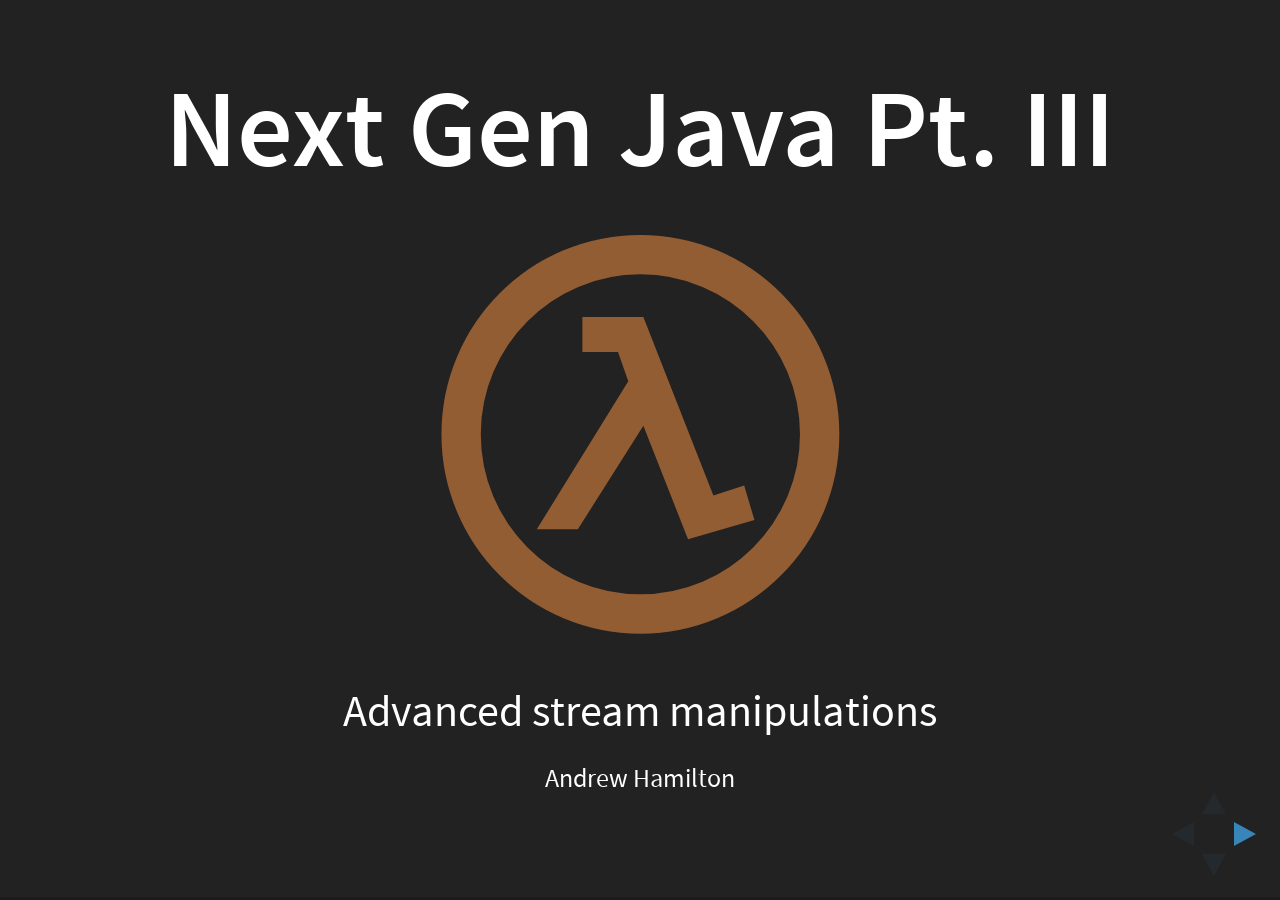
<file: advanced/index.html>
<!doctype html>
<html lang="en">

	<head>
		<meta charset="utf-8">

		<title>Next Gen Java III</title>

		<meta name="description" content="A framework for easily creating beautiful presentations using HTML">
		<meta name="author" content="Hakim El Hattab">

		<meta name="apple-mobile-web-app-capable" content="yes" />
		<meta name="apple-mobile-web-app-status-bar-style" content="black-translucent" />

		<meta name="viewport" content="width=device-width, initial-scale=1.0, maximum-scale=1.0, user-scalable=no, minimal-ui">

		<link rel="stylesheet" href="css/reveal.css">
		<link rel="stylesheet" href="css/theme/black.css" id="theme">

		<!-- Code syntax highlighting -->
		<link rel="stylesheet" href="lib/css/zenburn.css">

		<!-- Printing and PDF exports -->
		<script>
			var link = document.createElement( 'link' );
			link.rel = 'stylesheet';
			link.type = 'text/css';
			link.href = window.location.search.match( /print-pdf/gi ) ? 'css/print/pdf.css' : 'css/print/paper.css';
			document.getElementsByTagName( 'head' )[0].appendChild( link );
		</script>

		<!--[if lt IE 9]>
		<script src="lib/js/html5shiv.js"></script>
		<![endif]-->
	</head>
	<body>
		<div class="reveal">
			<!-- Any section element inside of this container is displayed as a slide -->
			<div class="slides">
				<section>
					<h1>Next Gen Java Pt. III</h1>
					<img width="365" height="365" data-src="res/lambda.svg" alt="lambda icon" style="background: none; border: none; box-shadow: none; margin: 0">
					<p>
						Advanced stream manipulations
					</p>
					<p>
						<small>Andrew Hamilton</small>
					</p>
				</section>
				<section>
					<h2>Agenda</h2>

					<ol>
						<li>Presentation
							<ol>
								<li>Flat-mapping</li>
								<li>Summarising</li>
								<li>Grouping</li>
								<li>Collecting to Maps</li>
							</ol>
						</li>
						<li>Q&amp;A and experimentation</li>
					</ol>

				</section>
				<section>
					<h2>Flat-mapping</h2>
					<p>Join multiple streams together into a single stream.</p>
					<pre><code data-trim>
List&lt;List&lt;Integer&gt;&gt; multiList = Arrays.asList(
    Arrays.asList(6), Arrays.asList(2, 4, 5), Arrays.asList(1, 3)
);

List&lt;Integer&gt; list = multiList.stream()
    .flatMap(List::stream)
    .collect(Collectors.toList()); // 6 2 4 5 1 3
					</code></pre>
				</section>
				<section>
					<h2>Flat-mapping walkthrough</h2>
					<div class="fragment">
						<pre><code data-trim>
Collection&lt;JourneyLeg&gt; journeyLegs = getJourneyLegs();
journeyLegs.stream()
						</code></pre>
						<span style="color:rgb(127, 159, 127);font-weight:bold;">[</span>★→★→★<span style="color:rgb(127, 159, 127);font-weight:bold;">]</span>
					</div>
					<div class="fragment">
						<pre><code data-trim>
&nbsp;&nbsp;&nbsp;&nbsp;.map((journeyLeg) -> journeyLeg.getJourneyFlights())
						</code></pre>
						<span style="color:rgb(127, 159, 127);font-weight:bold;">[</span><span style="border: rgb(204, 147, 147) 4px solid;padding: 0px 10px;border-radius: 10px;">★,★</span>→<span style="border: rgb(204, 147, 147) 4px solid;padding: 0px 10px;border-radius: 10px;">★</span>→<span style="border: rgb(204, 147, 147) 4px solid;padding: 0px 10px;border-radius: 10px;">★,★,★</span><span style="color:rgb(127, 159, 127);font-weight:bold;">]</span>
					</div>
					<div class="fragment">
						<pre><code data-trim>
&nbsp;&nbsp;&nbsp;&nbsp;.map((journeyFlightList) -> journeyFlightList.stream())
						</code></pre>
						<span style="color:rgb(127, 159, 127);font-weight:bold;">[[</span>★→★<span style="color:rgb(127, 159, 127);font-weight:bold;">]</span>→<span style="color:rgb(127, 159, 127);font-weight:bold;">[</span>★<span style="color:rgb(127, 159, 127);font-weight:bold;">]</span>→<span style="color:rgb(127, 159, 127);font-weight:bold;">[</span>★→★→★<span style="color:rgb(127, 159, 127);font-weight:bold;">]]</span>
						<div class="fragment" style=" position:absolute;margin-top:-115px;width:100%;">
							<img width="800" data-src="res/strikeout.svg" alt="lambda icon" style="background: none; border: none; box-shadow:none;margin:0;">
						</div>
					<div class="fragment">
						<pre><code data-trim>
&nbsp;&nbsp;&nbsp;&nbsp;.flatMap((journeyFlightList) -> journeyFlightList.stream())
						</code></pre>
						<span style="color:rgb(127, 159, 127);font-weight:bold;">[</span>★→★→★→★→★→★<span style="color:rgb(127, 159, 127);font-weight:bold;">]</span>
					</div>
				</section>
				<section>
					<h2>Flat-mapping example</h2>
					<pre><code data-trim>
Collection&lt;JourneyLeg&gt; journeyLegs = getJourneyLegs();

List&lt;JourneyFlight&gt; journeyFlights = journeyLegs.stream()
    .map(JourneyLeg::getJourneyFlights)
    .flatMap(List::stream)
    .collect(Collectors.toList());

journeyFlights.forEach(System.out::println)

// NZ123 (FLOWN)
// NZ234 (FLOWN)
// NZ345 (OK)
// NZ456 (DISRUPTED)

						</code></pre>
				</section>
				<section>
					<h2>Summarising</h2>
					<pre><code data-trim>
boolean perfectJourney = journey.getJourneyLegs().stream()
    .map(JourneyLeg::getJourneyFlights)
    .flatMap(List::stream)
    .allMatch(JourneyFlight::isFlown);

boolean anyFlightsDisrupted = journey.getJourneyLegs().stream()
    .flatMap((jl) -> jl.getJourneyFlights().stream())
    .anyMatch((jf) -> jf.getStatus() == FlightStatus.DISRUPTED);
					</code></pre>
				</section>
				<section>
					<h2>Grouping</h2>
					<p>Create a Map&lt;A, List&lt;B&gt;&gt;, grouping Bs based on A.</p>
					<pre><code data-trim>
List&lt;String&gt; strings = Arrays.asList("foo", "bar", "baz");

Map&lt;Character, List&lt;String&gt;&gt; byFirstChar = strings.stream()
    .collect(Collectors.groupingBy((s) -> s.charAt(0)));

byFirstChar.forEach((c, s) -> System.out.println(c + ": " + s));

// b: [bar, baz]
// f: [foo]
					</code></pre>
				</section>
				<section>
					<h2>Grouping by a known value</h2>
					<pre><code data-trim>
Map&lt;Nationality, List&lt;Passenger&gt;&gt; byNationality = allPassengers
    .stream()
    .collect(Collectors.groupingBy(Passenger::getNationality));

// NZ: [Fred Jones (46), Mary Jones (44), Kaylee Jones (10)]
// AU: [Carson Jones (2)]
					</code></pre>
					<div class="fragment">
						<h2>...or a calculated value</h2>
					<pre><code data-trim>
Map&lt;AgeGroup, List&lt;Passenger&gt;&gt; byAgeGroup = allPassengers
    .stream()
    .collect(Collectors.groupingBy((p) -> ageGroupFor(p.getAge())));

// ADULT: [Fred Jones (46), Mary Jones (44)]
// CHILD: [Kaylee Jones (10)]
// INFANT: [Carson Jones (2)]
					</code></pre>
					</div>
				</section>
				<section>
					<h2>Collecting to Map entries (1)</h2>
					<p>Uses functions to derive a key and a value.</p>
					<pre><code data-trim>
Map&lt;String, FlightStatus&gt; codesAndStatuses = journeyFlights.stream()
    .collect(Collectors.toMap(
        (journeyFlight) -> journeyFlight.getCode(),
        (journeyFlight) -> journeyFlight.getStatus()
    ));
					</code></pre>
					<div class="fragment">
						<p>...which could be method references.</p>
						<pre><code data-trim>
Map&lt;String, FlightStatus&gt; codesAndStatuses = journeyFlights.stream()
    .collect(Collectors.toMap(
        JourneyFlight::getCode, JourneyFlight::getStatus
    ));
       					</code></pre>
					</div>
				</section>
				<section>
					<h2>Collecting to Map entries (2)</h2>
					<p>Using the original items as map keys</p>
					<pre><code data-trim>
Map&lt;JourneyFlight, FlightStatus&gt; toStatus = journeyFlights.stream()
    .collect(Collectors.toMap(
        Function.identity(),
        JourneyFlight::getStatus
    ));
					</code></pre>
				</section>
				<section>
					<h1>End of Session Three</h1>
					<p>Download the slides and examples!</p>
					<small>
						<a href="https://github.com/TassSinclair/NextGenJavaPresentation">
							github.com/TassSinclair/NextGenJava</a>
					</small>
					<p>Recommended reading</p>
					<small>
						<a href="https://docs.oracle.com/javase/8/docs/api/java/util/stream/Collectors.html">
							docs.oracle.com/javase/8/docs/api/java/util/stream/Collectors.html</a>
					</small>
					<p>Try out last week's lambda tutorial!</p>
					<small>
						<a href="https://github.com/AdoptOpenJDK/lambda-tutorial">
							github.com/AdoptOpenJDK/lambda-tutorial</a>
					</small>
				</section>

			</div>

		</div>

		<script src="lib/js/head.min.js"></script>
		<script src="js/reveal.js"></script>

		<script>

			// Full list of configuration options available at:
			// https://github.com/hakimel/reveal.js#configuration
			Reveal.initialize({
				controls: true,
				progress: true,
				history: true,
				center: true,

				transition: 'slide', // none/fade/slide/convex/concave/zoom

				// Optional reveal.js plugins
				dependencies: [
					{ src: 'lib/js/classList.js', condition: function() { return !document.body.classList; } },
					{ src: 'plugin/markdown/marked.js', condition: function() { return !!document.querySelector( '[data-markdown]' ); } },
					{ src: 'plugin/markdown/markdown.js', condition: function() { return !!document.querySelector( '[data-markdown]' ); } },
					{ src: 'plugin/highlight/highlight.js', async: true, condition: function() { return !!document.querySelector( 'pre code' ); }, callback: function() { hljs.initHighlightingOnLoad(); } },
					{ src: 'plugin/zoom-js/zoom.js', async: true },
					{ src: 'plugin/notes/notes.js', async: true }
				]
			});

		</script>

	</body>
</html>
</file>
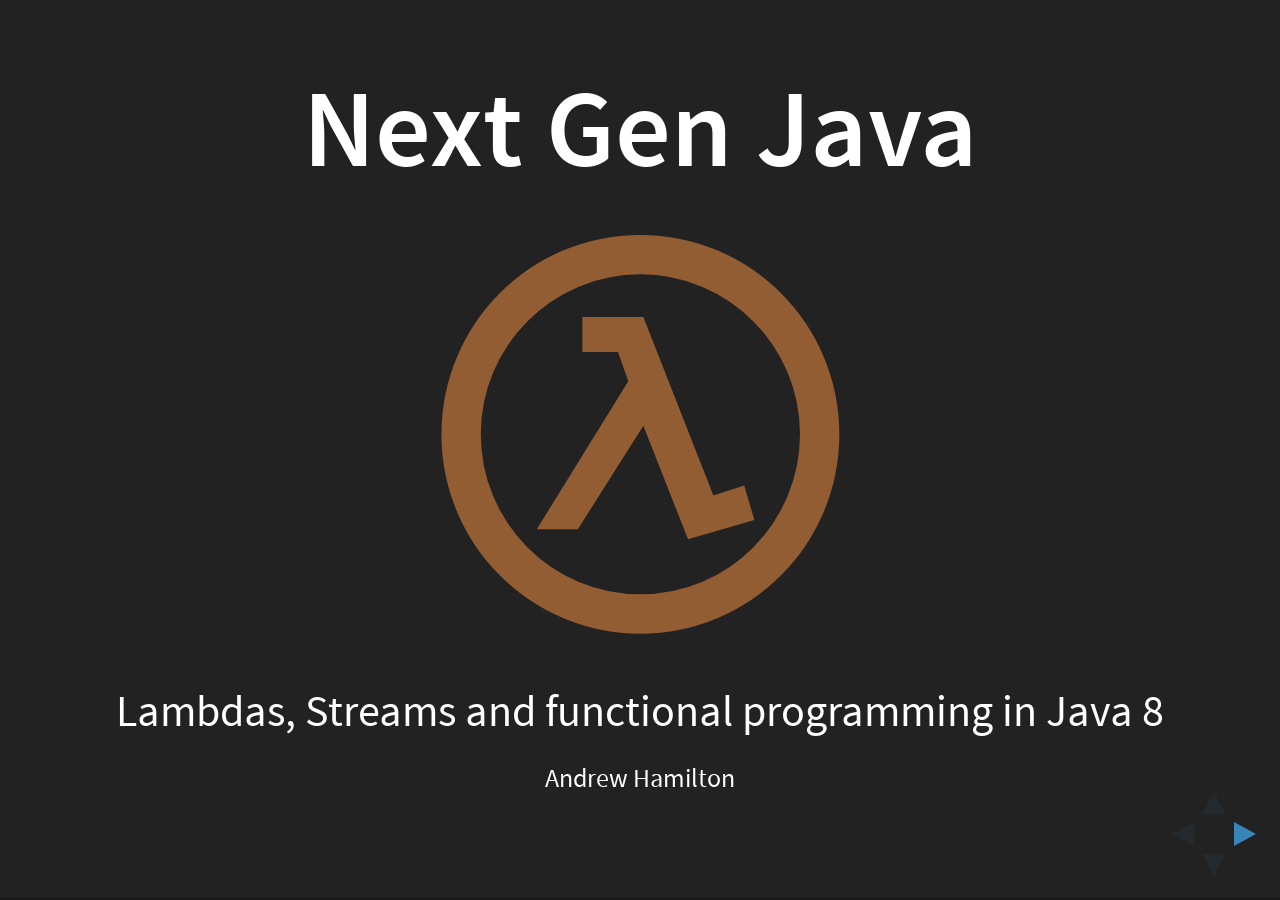
<file: slides/index.html>
<!doctype html>
<html lang="en">

	<head>
		<meta charset="utf-8">

		<title>Next Gen Java</title>

		<meta name="description" content="A framework for easily creating beautiful presentations using HTML">
		<meta name="author" content="Hakim El Hattab">

		<meta name="apple-mobile-web-app-capable" content="yes" />
		<meta name="apple-mobile-web-app-status-bar-style" content="black-translucent" />

		<meta name="viewport" content="width=device-width, initial-scale=1.0, maximum-scale=1.0, user-scalable=no, minimal-ui">

		<link rel="stylesheet" href="css/reveal.css">
		<link rel="stylesheet" href="css/theme/black.css" id="theme">

		<!-- Code syntax highlighting -->
		<link rel="stylesheet" href="lib/css/zenburn.css">

		<!-- Printing and PDF exports -->
		<script>
			var link = document.createElement( 'link' );
			link.rel = 'stylesheet';
			link.type = 'text/css';
			link.href = window.location.search.match( /print-pdf/gi ) ? 'css/print/pdf.css' : 'css/print/paper.css';
			document.getElementsByTagName( 'head' )[0].appendChild( link );
		</script>

		<!--[if lt IE 9]>
		<script src="lib/js/html5shiv.js"></script>
		<![endif]-->
	</head>
	<body>
		<div class="reveal">
			<!-- Any section element inside of this container is displayed as a slide -->
			<div class="slides">
				<section>
					<h1>Next Gen Java</h1>
					<img width="365" height="365" data-src="res/lambda.svg" alt="lambda icon" style="background: none; border: none; box-shadow: none; margin: 0">
					<p>
						Lambdas, Streams and functional programming in Java 8
					</p>
					<p>
						<small>Andrew Hamilton</small>
					</p>
				</section>
				<section>
					<h2>Agenda</h2>

					<ol>
						<li>Presentation
							<ol>
								<li>Methods as first-class citizens</li>
								<li>Lambdas and method references</li>
								<li>Streams</li>
							</ol>
						</li>
						<li>Q&amp;A and experimentation</li>
					</ol>

				</section>
				<section>
					<h2>Methods as first-class citizens</h2>
					<pre><code data-trim>
Function&lt;String, String&gt; louder1 = new Function&lt;String, String&gt;() {
    public String apply(String string) {
      return string.toUpperCase();
    }
};

System.out.println(louder1.apply("String One")); // STRING ONE
					</code></pre>
				</section>
				<section>
					<h2>Expressed as a Lambda</h2>
					
					<pre><code data-trim>
Function&lt;String, String&gt; louder2 = (String s) -> s.toUpperCase();

System.out.println(louder2.apply("String Two")); // STRING TWO
					</code></pre>
					<div class="fragment">
						<h2>...or a method reference</h2>
					
					<pre><code data-trim>
Function&lt;String, String&gt; louder3 = String::toUpperCase;

System.out.println(louder3.apply("String Three")); // STRING THREE
					</code></pre>
					</div>
				</section>
				<section>
					<h2>Property mapping in unit tests</h2>
					<div class="fragment">
						<p>with FEST (reflection)</p>
						<pre><code data-trim>
assertThat(people).onProperty("name")
    .containsExactly("John", "Paul", "George", "Ringo");
						</code></pre>
					</div>
					<div class="fragment">
						<p>with AssertJ (method reference)</p>
						<pre><code data-trim>
assertThat(people).extracting(Person::getName)
    .containsExactly("John", "Paul", "George", "Ringo");
						</code></pre>
					</div>
				</section>
				<section>
					<h2>Anatomy of a Lambda</h2>
					<ul>
						<li>Basically an anonymous function.</li>
						<li>Usually one line, but can be a full block.</li>
						<li>Can take 0...n parameters.</li>
						<li>Can return void or a value.</li>
					</ul>
					<pre><code data-trim>
List&lt;String&gt; list = Arrays.asList("C", "A", "a", "D", "B");

// A comparator that compares uppercase versions of each item
list.sort((a, b) -> a.toUpperCase().compareTo(b.toUpperCase()));

list.forEach(item -> {
  String output = item + ", ";
  System.out.print(output);
}); // A, a, B, C, D,
					</code></pre>
				</section>
				<section>
					<h2>Method reference param handling</h2>
					<pre><code data-trim>
Function&lt;Boolean, String&gt; valueOfFunc = String::valueOf;
System.out.println(valueOfFunc.apply(true)); // true
					</code></pre>
					<pre class="fragment"><code data-trim>
Function&lt;String, Integer&gt; lengthFunc = String::length;
System.out.println(lengthFunc.apply("pizza")); // 5
					</code></pre>
					<pre class="fragment"><code data-trim>
String egg = "egg";
Function&lt;Integer, Character&gt; charAtFunc = egg::charAt;
System.out.println(charAtFunc.apply(1)); // g
					</code></pre>
					<pre class="fragment"><code data-trim>
BiFunction&lt;String, Integer, Character&gt; charAtFunc = String::charAt;
System.out.println(charAtFunc.apply("egg", 1)); // g
					</code></pre>
				</section>
				<section>
					<section>
						<h2>Common types of lambda functions</h2>
					</section>
					<section>
						<h2>Functions</h2>
						<p>(★) -> ★<br/>Transform one value into another</p>
						<pre><code data-trim>
// Lambda function
Function&lt;String, Integer&gt; length = (String s) -> s.length();

// Method reference
Function&lt;Integer, String&gt; valueOfInt = String::valueOf;
						</code></pre>
					</section>
					<section>
						<h2>Predicates</h2>
						<p>(★) -> ✓/✗<br />Decide if a value passes or fails a condition</p>
						<pre><code data-trim>
// Lambda function
Predicate&lt;String&gt; isInteger = (String s) -> s.matches("-?\\d+");

// Method reference
Predicate&lt;Collection&gt; isEmpty = Collection::isEmpty;
						</code></pre>
						<p></p>
					</section>
					<section>
						<h2>Consumers</h2>
						<p>(★) -><br />Recieve a value for output or transfer</p>
						<pre><code data-trim>
// Lambda function
Consumer&lt;String&gt; printOut = (String s) -> System.out.println(s))

// Method reference
List&lt;String&gt; myList = new ArrayList&lt;&gt;();
Consumer&lt;String&gt; addToList = myList::add;
						</code></pre>
					</section>
				</section>
				<section>
					<h2>...so we have</h2>
					<ul>
						<li>Predicates for assessing conditions</li>
						<li>Functions for transforming values</li>
						<li>Consumers for receiving output values</li>
					</ul>
					<p>How can we chain them together?</p>
				</section>
				<section>
					<h2>Enter the Stream!</h2>
					<p>Run a sequence of operation on a stream of items</p>
					<pre><code data-trim>
Arrays.asList("a1", "a2", "b1", "b2")
	.stream()
    .filter((item) -> item.contains("a"))
    .map(String::toUpperCase)
    .forEach(System.out::println);
// A1
// A2
					</code></pre>				
				</section>
				<section>
					<h2>An example from GetBooking</h2>
					<pre><code data-trim>
for (Coupon coupon : getCoupons())
{
  if (Status.Void != coupon.getStatus())
  {
    for (Segment segment : getSegments())
    {
      if (segment.isFlight())
      {
        FlightSegment flightSegment = (FlightSegment) segment;
        if (coupon.matchesFlightSegment(flightSegment))
        {
          coupon.addFlightSegment(flightSegment);
        }
      }
    }
  }
}
					</code></pre>
				</section>
				<section>
					<h2>Using streams instead</h2>
					<pre><code data-trim>
getCoupons().stream() // Stream of coupons
  .filter((coupon) -> coupon.getStatus() != Status.Void) // Predicate
  .forEach((coupon) -> // Consumer
  {
    getSegments().stream() // Stream of segments
      .filter(Segment::isFlight) // Predicate
      .map((segment) -> (FlightSegment) segment) // Function
      .filter(coupon::matchesFlightSegment) // Predicate
      .forEach(coupon::addFlightSegment); // Consumer
  });
					</code></pre>
				</section>
				<section>
					<h1>End of Session One</h1>
					<p>Download the slides and examples!</p>
					<small>
						<a href="https://github.com/TassSinclair/NextGenJavaPresentation">
							github.com/TassSinclair/NextGenJava</a>
					</small>
					<p>Recommended reading</p>
					<small>
						<a href="http://winterbe.com/posts/2014/07/31/java8-stream-tutorial-examples/">
							winterbe.com/posts/2014/07/31/java8-stream-tutorial-examples</a>
					</small>
					<p>Try out next week's lambda tutorial!</p>
					<small>
						<a href="https://github.com/AdoptOpenJDK/lambda-tutorial">
							github.com/AdoptOpenJDK/lambda-tutorial</a>
					</small>
				</section>

			</div>

		</div>

		<script src="lib/js/head.min.js"></script>
		<script src="js/reveal.js"></script>

		<script>

			// Full list of configuration options available at:
			// https://github.com/hakimel/reveal.js#configuration
			Reveal.initialize({
				controls: true,
				progress: true,
				history: true,
				center: true,

				transition: 'slide', // none/fade/slide/convex/concave/zoom

				// Optional reveal.js plugins
				dependencies: [
					{ src: 'lib/js/classList.js', condition: function() { return !document.body.classList; } },
					{ src: 'plugin/markdown/marked.js', condition: function() { return !!document.querySelector( '[data-markdown]' ); } },
					{ src: 'plugin/markdown/markdown.js', condition: function() { return !!document.querySelector( '[data-markdown]' ); } },
					{ src: 'plugin/highlight/highlight.js', async: true, condition: function() { return !!document.querySelector( 'pre code' ); }, callback: function() { hljs.initHighlightingOnLoad(); } },
					{ src: 'plugin/zoom-js/zoom.js', async: true },
					{ src: 'plugin/notes/notes.js', async: true }
				]
			});

		</script>

	</body>
</html>
</file>
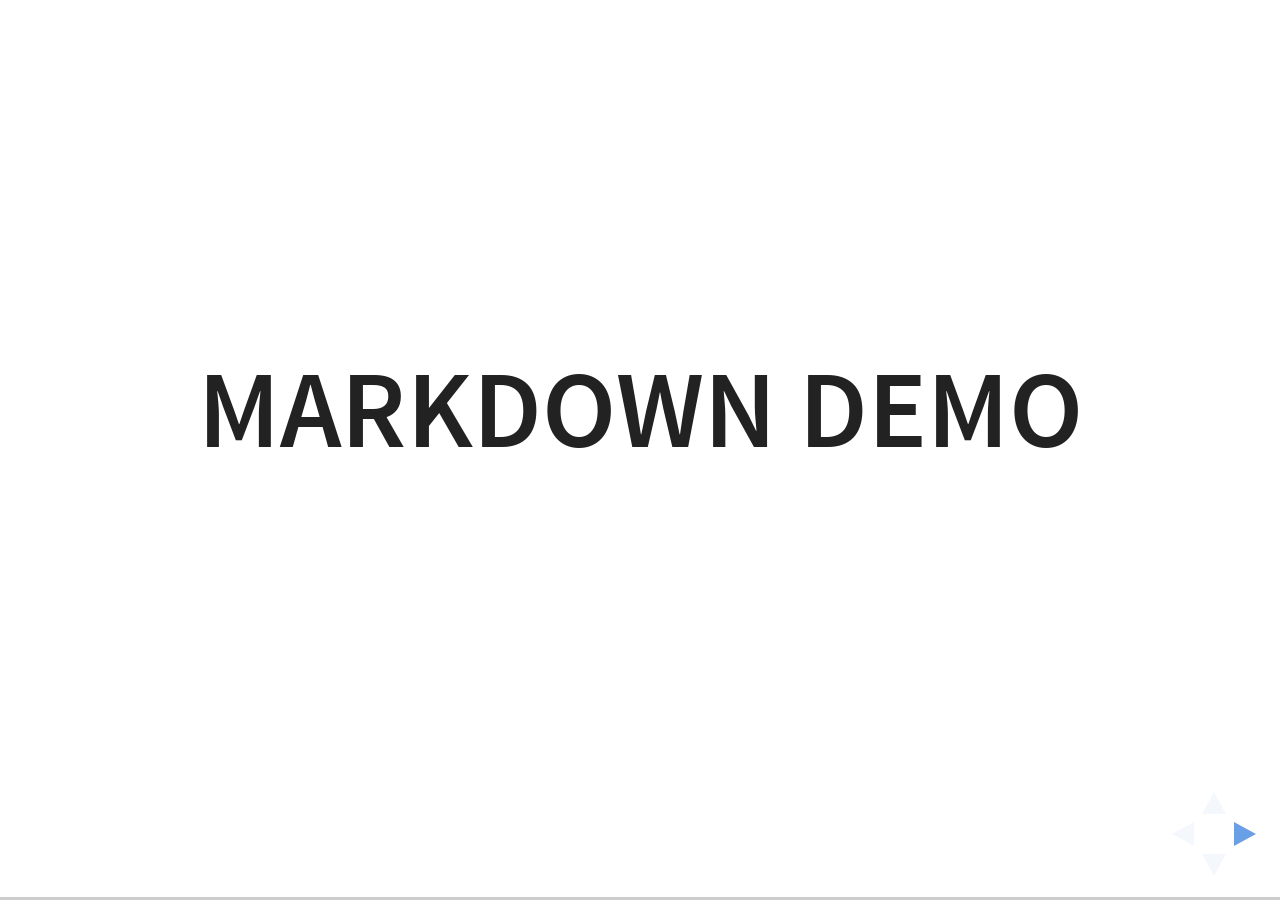
<file: advanced/plugin/markdown/example.html>
<!doctype html>
<html lang="en">

	<head>
		<meta charset="utf-8">

		<title>reveal.js - Markdown Demo</title>

		<link rel="stylesheet" href="../../css/reveal.css">
		<link rel="stylesheet" href="../../css/theme/white.css" id="theme">

        <link rel="stylesheet" href="../../lib/css/zenburn.css">
	</head>

	<body>

		<div class="reveal">

			<div class="slides">

                <!-- Use external markdown resource, separate slides by three newlines; vertical slides by two newlines -->
                <section data-markdown="example.md" data-separator="^\n\n\n" data-separator-vertical="^\n\n"></section>

                <!-- Slides are separated by three dashes (quick 'n dirty regular expression) -->
                <section data-markdown data-separator="---">
                    <script type="text/template">
                        ## Demo 1
                        Slide 1
                        ---
                        ## Demo 1
                        Slide 2
                        ---
                        ## Demo 1
                        Slide 3
                    </script>
                </section>

                <!-- Slides are separated by newline + three dashes + newline, vertical slides identical but two dashes -->
                <section data-markdown data-separator="^\n---\n$" data-separator-vertical="^\n--\n$">
                    <script type="text/template">
                        ## Demo 2
                        Slide 1.1

                        --

                        ## Demo 2
                        Slide 1.2

                        ---

                        ## Demo 2
                        Slide 2
                    </script>
                </section>

                <!-- No "extra" slides, since there are no separators defined (so they'll become horizontal rulers) -->
                <section data-markdown>
                    <script type="text/template">
                        A

                        ---

                        B

                        ---

                        C
                    </script>
                </section>

                <!-- Slide attributes -->
                <section data-markdown>
                    <script type="text/template">
                        <!-- .slide: data-background="#000000" -->
                        ## Slide attributes
                    </script>
                </section>

                <!-- Element attributes -->
                <section data-markdown>
                    <script type="text/template">
                        ## Element attributes
                        - Item 1 <!-- .element: class="fragment" data-fragment-index="2" -->
                        - Item 2 <!-- .element: class="fragment" data-fragment-index="1" -->
                    </script>
                </section>

                <!-- Code -->
                <section data-markdown>
                    <script type="text/template">
                        ```php
                        public function foo()
                        {
                            $foo = array(
                                'bar' => 'bar'
                            )
                        }
                        ```
                    </script>
                </section>

            </div>
		</div>

		<script src="../../lib/js/head.min.js"></script>
		<script src="../../js/reveal.js"></script>

		<script>

			Reveal.initialize({
				controls: true,
				progress: true,
				history: true,
				center: true,

				// Optional libraries used to extend on reveal.js
				dependencies: [
					{ src: '../../lib/js/classList.js', condition: function() { return !document.body.classList; } },
					{ src: 'marked.js', condition: function() { return !!document.querySelector( '[data-markdown]' ); } },
                    { src: 'markdown.js', condition: function() { return !!document.querySelector( '[data-markdown]' ); } },
                    { src: '../highlight/highlight.js', async: true, callback: function() { hljs.initHighlightingOnLoad(); } },
					{ src: '../notes/notes.js' }
				]
			});

		</script>

	</body>
</html>
</file>
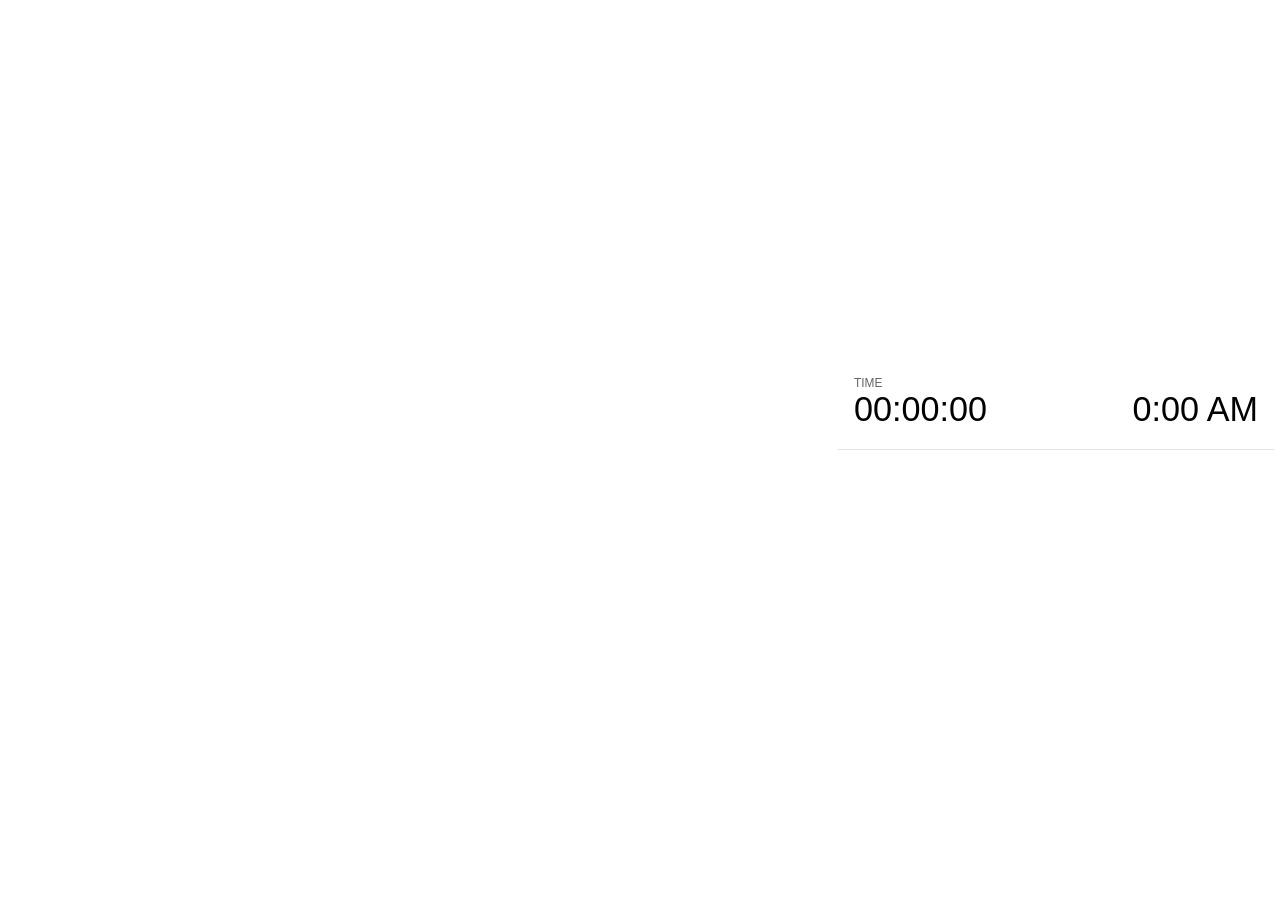
<file: advanced/plugin/notes/notes.html>
<!doctype html>
<html lang="en">
	<head>
		<meta charset="utf-8">

		<title>reveal.js - Slide Notes</title>

		<style>
			body {
				font-family: Helvetica;
			}

			#current-slide,
			#upcoming-slide,
			#speaker-controls {
				padding: 6px;
				box-sizing: border-box;
				-moz-box-sizing: border-box;
			}

			#current-slide iframe,
			#upcoming-slide iframe {
				width: 100%;
				height: 100%;
				border: 1px solid #ddd;
			}

			#current-slide .label,
			#upcoming-slide .label {
				position: absolute;
				top: 10px;
				left: 10px;
				font-weight: bold;
				font-size: 14px;
				z-index: 2;
				color: rgba( 255, 255, 255, 0.9 );
			}

			#current-slide {
				position: absolute;
				width: 65%;
				height: 100%;
				top: 0;
				left: 0;
				padding-right: 0;
			}

			#upcoming-slide {
				position: absolute;
				width: 35%;
				height: 40%;
				right: 0;
				top: 0;
			}

			#speaker-controls {
				position: absolute;
				top: 40%;
				right: 0;
				width: 35%;
				height: 60%;
				overflow: auto;

				font-size: 18px;
			}

				.speaker-controls-time.hidden,
				.speaker-controls-notes.hidden {
					display: none;
				}

				.speaker-controls-time .label,
				.speaker-controls-notes .label {
					text-transform: uppercase;
					font-weight: normal;
					font-size: 0.66em;
					color: #666;
					margin: 0;
				}

				.speaker-controls-time {
					border-bottom: 1px solid rgba( 200, 200, 200, 0.5 );
					margin-bottom: 10px;
					padding: 10px 16px;
					padding-bottom: 20px;
					cursor: pointer;
				}

				.speaker-controls-time .reset-button {
					opacity: 0;
					float: right;
					color: #666;
					text-decoration: none;
				}
				.speaker-controls-time:hover .reset-button {
					opacity: 1;
				}

				.speaker-controls-time .timer,
				.speaker-controls-time .clock {
					width: 50%;
					font-size: 1.9em;
				}

				.speaker-controls-time .timer {
					float: left;
				}

				.speaker-controls-time .clock {
					float: right;
					text-align: right;
				}

				.speaker-controls-time span.mute {
					color: #bbb;
				}

				.speaker-controls-notes {
					padding: 10px 16px;
				}

				.speaker-controls-notes .value {
					margin-top: 5px;
					line-height: 1.4;
					font-size: 1.2em;
				}

			.clear {
				clear: both;
			}

			@media screen and (max-width: 1080px) {
				#speaker-controls {
					font-size: 16px;
				}
			}

			@media screen and (max-width: 900px) {
				#speaker-controls {
					font-size: 14px;
				}
			}

			@media screen and (max-width: 800px) {
				#speaker-controls {
					font-size: 12px;
				}
			}

		</style>
	</head>

	<body>

		<div id="current-slide"></div>
		<div id="upcoming-slide"><span class="label">UPCOMING:</span></div>
		<div id="speaker-controls">
			<div class="speaker-controls-time">
				<h4 class="label">Time <span class="reset-button">Click to Reset</span></h4>
				<div class="clock">
					<span class="clock-value">0:00 AM</span>
				</div>
				<div class="timer">
					<span class="hours-value">00</span><span class="minutes-value">:00</span><span class="seconds-value">:00</span>
				</div>
				<div class="clear"></div>
			</div>

			<div class="speaker-controls-notes hidden">
				<h4 class="label">Notes</h4>
				<div class="value"></div>
			</div>
		</div>

		<script src="../../plugin/markdown/marked.js"></script>
		<script>

			(function() {

				var notes,
					notesValue,
					currentState,
					currentSlide,
					upcomingSlide,
					connected = false;

				window.addEventListener( 'message', function( event ) {

					var data = JSON.parse( event.data );

					// Messages sent by the notes plugin inside of the main window
					if( data && data.namespace === 'reveal-notes' ) {
						if( data.type === 'connect' ) {
							handleConnectMessage( data );
						}
						else if( data.type === 'state' ) {
							handleStateMessage( data );
						}
					}
					// Messages sent by the reveal.js inside of the current slide preview
					else if( data && data.namespace === 'reveal' ) {
						if( /ready/.test( data.eventName ) ) {
							// Send a message back to notify that the handshake is complete
							window.opener.postMessage( JSON.stringify({ namespace: 'reveal-notes', type: 'connected'} ), '*' );
						}
						else if( /slidechanged|fragmentshown|fragmenthidden|overviewshown|overviewhidden|paused|resumed/.test( data.eventName ) && currentState !== JSON.stringify( data.state ) ) {
							window.opener.postMessage( JSON.stringify({ method: 'setState', args: [ data.state ]} ), '*' );
						}
					}

				} );

				/**
				 * Called when the main window is trying to establish a
				 * connection.
				 */
				function handleConnectMessage( data ) {

					if( connected === false ) {
						connected = true;

						setupIframes( data );
						setupKeyboard();
						setupNotes();
						setupTimer();
					}

				}

				/**
				 * Called when the main window sends an updated state.
				 */
				function handleStateMessage( data ) {

					// Store the most recently set state to avoid circular loops
					// applying the same state
					currentState = JSON.stringify( data.state );

					// No need for updating the notes in case of fragment changes
					if ( data.notes ) {
						notes.classList.remove( 'hidden' );
						if( data.markdown ) {
							notesValue.innerHTML = marked( data.notes );
						}
						else {
							notesValue.innerHTML = data.notes;
						}
					}
					else {
						notes.classList.add( 'hidden' );
					}

					// Update the note slides
					currentSlide.contentWindow.postMessage( JSON.stringify({ method: 'setState', args: [ data.state ] }), '*' );
					upcomingSlide.contentWindow.postMessage( JSON.stringify({ method: 'setState', args: [ data.state ] }), '*' );
					upcomingSlide.contentWindow.postMessage( JSON.stringify({ method: 'next' }), '*' );

				}

				// Limit to max one state update per X ms
				handleStateMessage = debounce( handleStateMessage, 200 );

				/**
				 * Forward keyboard events to the current slide window.
				 * This enables keyboard events to work even if focus
				 * isn't set on the current slide iframe.
				 */
				function setupKeyboard() {

					document.addEventListener( 'keydown', function( event ) {
						currentSlide.contentWindow.postMessage( JSON.stringify({ method: 'triggerKey', args: [ event.keyCode ] }), '*' );
					} );

				}

				/**
				 * Creates the preview iframes.
				 */
				function setupIframes( data ) {

					var params = [
						'receiver',
						'progress=false',
						'history=false',
						'transition=none',
						'autoSlide=0',
						'backgroundTransition=none'
					].join( '&' );

					var hash = '#/' + data.state.indexh + '/' + data.state.indexv;
					var currentURL = data.url + '?' + params + '&postMessageEvents=true' + hash;
					var upcomingURL = data.url + '?' + params + '&controls=false' + hash;

					currentSlide = document.createElement( 'iframe' );
					currentSlide.setAttribute( 'width', 1280 );
					currentSlide.setAttribute( 'height', 1024 );
					currentSlide.setAttribute( 'src', currentURL );
					document.querySelector( '#current-slide' ).appendChild( currentSlide );

					upcomingSlide = document.createElement( 'iframe' );
					upcomingSlide.setAttribute( 'width', 640 );
					upcomingSlide.setAttribute( 'height', 512 );
					upcomingSlide.setAttribute( 'src', upcomingURL );
					document.querySelector( '#upcoming-slide' ).appendChild( upcomingSlide );

				}

				/**
				 * Setup the notes UI.
				 */
				function setupNotes() {

					notes = document.querySelector( '.speaker-controls-notes' );
					notesValue = document.querySelector( '.speaker-controls-notes .value' );

				}

				/**
				 * Create the timer and clock and start updating them
				 * at an interval.
				 */
				function setupTimer() {

					var start = new Date(),
						timeEl = document.querySelector( '.speaker-controls-time' ),
						clockEl = timeEl.querySelector( '.clock-value' ),
						hoursEl = timeEl.querySelector( '.hours-value' ),
						minutesEl = timeEl.querySelector( '.minutes-value' ),
						secondsEl = timeEl.querySelector( '.seconds-value' );

					function _updateTimer() {

						var diff, hours, minutes, seconds,
							now = new Date();

						diff = now.getTime() - start.getTime();
						hours = Math.floor( diff / ( 1000 * 60 * 60 ) );
						minutes = Math.floor( ( diff / ( 1000 * 60 ) ) % 60 );
						seconds = Math.floor( ( diff / 1000 ) % 60 );

						clockEl.innerHTML = now.toLocaleTimeString( 'en-US', { hour12: true, hour: '2-digit', minute:'2-digit' } );
						hoursEl.innerHTML = zeroPadInteger( hours );
						hoursEl.className = hours > 0 ? '' : 'mute';
						minutesEl.innerHTML = ':' + zeroPadInteger( minutes );
						minutesEl.className = minutes > 0 ? '' : 'mute';
						secondsEl.innerHTML = ':' + zeroPadInteger( seconds );

					}

					// Update once directly
					_updateTimer();

					// Then update every second
					setInterval( _updateTimer, 1000 );

					timeEl.addEventListener( 'click', function() {
						start = new Date();
						_updateTimer();
						return false;
					} );

				}

				function zeroPadInteger( num ) {

					var str = '00' + parseInt( num );
					return str.substring( str.length - 2 );

				}

				/**
				 * Limits the frequency at which a function can be called.
				 */
				function debounce( fn, ms ) {

					var lastTime = 0,
						timeout;

					return function() {

						var args = arguments;
						var context = this;

						clearTimeout( timeout );

						var timeSinceLastCall = Date.now() - lastTime;
						if( timeSinceLastCall > ms ) {
							fn.apply( context, args );
							lastTime = Date.now();
						}
						else {
							timeout = setTimeout( function() {
								fn.apply( context, args );
								lastTime = Date.now();
							}, ms - timeSinceLastCall );
						}

					}

				}

			})();

		</script>
	</body>
</html>
</file>
<file: advanced/css/reveal.css>
/*!
 * reveal.js
 * http://lab.hakim.se/reveal-js
 * MIT licensed
 *
 * Copyright (C) 2015 Hakim El Hattab, http://hakim.se
 */
/*********************************************
 * RESET STYLES
 *********************************************/
html, body, .reveal div, .reveal span, .reveal applet, .reveal object, .reveal iframe, .reveal h1, .reveal h2, .reveal h3, .reveal h4, .reveal h5, .reveal h6, .reveal p, .reveal blockquote, .reveal pre, .reveal a, .reveal abbr, .reveal acronym, .reveal address, .reveal big, .reveal cite, .reveal code, .reveal del, .reveal dfn, .reveal em, .reveal img, .reveal ins, .reveal kbd, .reveal q, .reveal s, .reveal samp, .reveal small, .reveal strike, .reveal strong, .reveal sub, .reveal sup, .reveal tt, .reveal var, .reveal b, .reveal u, .reveal center, .reveal dl, .reveal dt, .reveal dd, .reveal ol, .reveal ul, .reveal li, .reveal fieldset, .reveal form, .reveal label, .reveal legend, .reveal table, .reveal caption, .reveal tbody, .reveal tfoot, .reveal thead, .reveal tr, .reveal th, .reveal td, .reveal article, .reveal aside, .reveal canvas, .reveal details, .reveal embed, .reveal figure, .reveal figcaption, .reveal footer, .reveal header, .reveal hgroup, .reveal menu, .reveal nav, .reveal output, .reveal ruby, .reveal section, .reveal summary, .reveal time, .reveal mark, .reveal audio, video {
  margin: 0;
  padding: 0;
  border: 0;
  font-size: 100%;
  font: inherit;
  vertical-align: baseline; }

.reveal article, .reveal aside, .reveal details, .reveal figcaption, .reveal figure, .reveal footer, .reveal header, .reveal hgroup, .reveal menu, .reveal nav, .reveal section {
  display: block; }

/*********************************************
 * GLOBAL STYLES
 *********************************************/
html, body {
  width: 100%;
  height: 100%;
  overflow: hidden; }

body {
  position: relative;
  line-height: 1;
  background-color: #fff;
  color: #000; }

/*********************************************
 * VIEW FRAGMENTS
 *********************************************/
.reveal .slides section .fragment {
  opacity: 0;
  visibility: hidden;
  -webkit-transition: all 0.2s ease;
          transition: all 0.2s ease; }
  .reveal .slides section .fragment.visible {
    opacity: 1;
    visibility: visible; }

.reveal .slides section .fragment.grow {
  opacity: 1;
  visibility: visible; }
  .reveal .slides section .fragment.grow.visible {
    -webkit-transform: scale(1.3);
        -ms-transform: scale(1.3);
            transform: scale(1.3); }

.reveal .slides section .fragment.shrink {
  opacity: 1;
  visibility: visible; }
  .reveal .slides section .fragment.shrink.visible {
    -webkit-transform: scale(0.7);
        -ms-transform: scale(0.7);
            transform: scale(0.7); }

.reveal .slides section .fragment.zoom-in {
  -webkit-transform: scale(0.1);
      -ms-transform: scale(0.1);
          transform: scale(0.1); }
  .reveal .slides section .fragment.zoom-in.visible {
    -webkit-transform: none;
        -ms-transform: none;
            transform: none; }

.reveal .slides section .fragment.fade-out {
  opacity: 1;
  visibility: visible; }
  .reveal .slides section .fragment.fade-out.visible {
    opacity: 0;
    visibility: hidden; }

.reveal .slides section .fragment.semi-fade-out {
  opacity: 1;
  visibility: visible; }
  .reveal .slides section .fragment.semi-fade-out.visible {
    opacity: 0.5;
    visibility: visible; }

.reveal .slides section .fragment.strike {
  opacity: 1; }
  .reveal .slides section .fragment.strike.visible {
    text-decoration: line-through; }

.reveal .slides section .fragment.current-visible {
  opacity: 0;
  visibility: hidden; }
  .reveal .slides section .fragment.current-visible.current-fragment {
    opacity: 1;
    visibility: visible; }

.reveal .slides section .fragment.highlight-red, .reveal .slides section .fragment.highlight-current-red, .reveal .slides section .fragment.highlight-green, .reveal .slides section .fragment.highlight-current-green, .reveal .slides section .fragment.highlight-blue, .reveal .slides section .fragment.highlight-current-blue {
  opacity: 1;
  visibility: visible; }

.reveal .slides section .fragment.highlight-red.visible {
  color: #ff2c2d; }

.reveal .slides section .fragment.highlight-green.visible {
  color: #17ff2e; }

.reveal .slides section .fragment.highlight-blue.visible {
  color: #1b91ff; }

.reveal .slides section .fragment.highlight-current-red.current-fragment {
  color: #ff2c2d; }

.reveal .slides section .fragment.highlight-current-green.current-fragment {
  color: #17ff2e; }

.reveal .slides section .fragment.highlight-current-blue.current-fragment {
  color: #1b91ff; }

/*********************************************
 * DEFAULT ELEMENT STYLES
 *********************************************/
/* Fixes issue in Chrome where italic fonts did not appear when printing to PDF */
.reveal:after {
  content: '';
  font-style: italic; }

.reveal iframe {
  z-index: 1; }

/** Prevents layering issues in certain browser/transition combinations */
.reveal a {
  position: relative; }

.reveal .stretch {
  max-width: none;
  max-height: none; }

.reveal pre.stretch code {
  height: 100%;
  max-height: 100%;
  -moz-box-sizing: border-box;
       box-sizing: border-box; }

/*********************************************
 * CONTROLS
 *********************************************/
.reveal .controls {
  display: none;
  position: fixed;
  width: 110px;
  height: 110px;
  z-index: 30;
  right: 10px;
  bottom: 10px;
  -webkit-user-select: none; }

.reveal .controls div {
  position: absolute;
  opacity: 0.05;
  width: 0;
  height: 0;
  border: 12px solid transparent;
  -webkit-transform: scale(0.9999);
      -ms-transform: scale(0.9999);
          transform: scale(0.9999);
  -webkit-transition: all 0.2s ease;
          transition: all 0.2s ease;
  -webkit-tap-highlight-color: rgba(0, 0, 0, 0); }

.reveal .controls div.enabled {
  opacity: 0.7;
  cursor: pointer; }

.reveal .controls div.enabled:active {
  margin-top: 1px; }

.reveal .controls div.navigate-left {
  top: 42px;
  border-right-width: 22px;
  border-right-color: #000; }

.reveal .controls div.navigate-left.fragmented {
  opacity: 0.3; }

.reveal .controls div.navigate-right {
  left: 74px;
  top: 42px;
  border-left-width: 22px;
  border-left-color: #000; }

.reveal .controls div.navigate-right.fragmented {
  opacity: 0.3; }

.reveal .controls div.navigate-up {
  left: 42px;
  border-bottom-width: 22px;
  border-bottom-color: #000; }

.reveal .controls div.navigate-up.fragmented {
  opacity: 0.3; }

.reveal .controls div.navigate-down {
  left: 42px;
  top: 74px;
  border-top-width: 22px;
  border-top-color: #000; }

.reveal .controls div.navigate-down.fragmented {
  opacity: 0.3; }

/*********************************************
 * PROGRESS BAR
 *********************************************/
.reveal .progress {
  position: fixed;
  display: none;
  height: 3px;
  width: 100%;
  bottom: 0;
  left: 0;
  z-index: 10;
  background-color: rgba(0, 0, 0, 0.2); }

.reveal .progress:after {
  content: '';
  display: block;
  position: absolute;
  height: 20px;
  width: 100%;
  top: -20px; }

.reveal .progress span {
  display: block;
  height: 100%;
  width: 0px;
  background-color: #000;
  -webkit-transition: width 800ms cubic-bezier(0.26, 0.86, 0.44, 0.985);
          transition: width 800ms cubic-bezier(0.26, 0.86, 0.44, 0.985); }

/*********************************************
 * SLIDE NUMBER
 *********************************************/
.reveal .slide-number {
  position: fixed;
  display: block;
  right: 15px;
  bottom: 15px;
  opacity: 0.5;
  z-index: 31;
  font-size: 12px; }

/*********************************************
 * SLIDES
 *********************************************/
.reveal {
  position: relative;
  width: 100%;
  height: 100%;
  overflow: hidden;
  -ms-touch-action: none;
      touch-action: none; }

.reveal .slides {
  position: absolute;
  width: 100%;
  height: 100%;
  top: 0;
  right: 0;
  bottom: 0;
  left: 0;
  margin: auto;
  overflow: visible;
  z-index: 1;
  text-align: center;
  -webkit-perspective: 600px;
          perspective: 600px;
  -webkit-perspective-origin: 50% 40%;
          perspective-origin: 50% 40%; }

.reveal .slides > section {
  -ms-perspective: 600px; }

.reveal .slides > section, .reveal .slides > section > section {
  display: none;
  position: absolute;
  width: 100%;
  padding: 20px 0px;
  z-index: 10;
  -webkit-transform-style: preserve-3d;
          transform-style: preserve-3d;
  -webkit-transition: -webkit-transform-origin 800ms cubic-bezier(0.26, 0.86, 0.44, 0.985), -webkit-transform 800ms cubic-bezier(0.26, 0.86, 0.44, 0.985), visibility 800ms cubic-bezier(0.26, 0.86, 0.44, 0.985), opacity 800ms cubic-bezier(0.26, 0.86, 0.44, 0.985);
          transition: -ms-transform-origin 800ms cubic-bezier(0.26, 0.86, 0.44, 0.985), transform 800ms cubic-bezier(0.26, 0.86, 0.44, 0.985), visibility 800ms cubic-bezier(0.26, 0.86, 0.44, 0.985), opacity 800ms cubic-bezier(0.26, 0.86, 0.44, 0.985);
          transition: transform-origin 800ms cubic-bezier(0.26, 0.86, 0.44, 0.985), transform 800ms cubic-bezier(0.26, 0.86, 0.44, 0.985), visibility 800ms cubic-bezier(0.26, 0.86, 0.44, 0.985), opacity 800ms cubic-bezier(0.26, 0.86, 0.44, 0.985); }

/* Global transition speed settings */
.reveal[data-transition-speed="fast"] .slides section {
  -webkit-transition-duration: 400ms;
          transition-duration: 400ms; }

.reveal[data-transition-speed="slow"] .slides section {
  -webkit-transition-duration: 1200ms;
          transition-duration: 1200ms; }

/* Slide-specific transition speed overrides */
.reveal .slides section[data-transition-speed="fast"] {
  -webkit-transition-duration: 400ms;
          transition-duration: 400ms; }

.reveal .slides section[data-transition-speed="slow"] {
  -webkit-transition-duration: 1200ms;
          transition-duration: 1200ms; }

.reveal .slides > section.stack {
  padding-top: 0;
  padding-bottom: 0; }

.reveal .slides > section.present, .reveal .slides > section > section.present {
  display: block;
  z-index: 11;
  opacity: 1; }

.reveal.center, .reveal.center .slides, .reveal.center .slides section {
  min-height: 0 !important; }

/* Don't allow interaction with invisible slides */
.reveal .slides > section.future, .reveal .slides > section > section.future, .reveal .slides > section.past, .reveal .slides > section > section.past {
  pointer-events: none; }

.reveal.overview .slides > section, .reveal.overview .slides > section > section {
  pointer-events: auto; }

.reveal .slides > section.past, .reveal .slides > section.future, .reveal .slides > section > section.past, .reveal .slides > section > section.future {
  opacity: 0; }

/*********************************************
 * Mixins for readability of transitions
 *********************************************/
/*********************************************
 * SLIDE TRANSITION
 * Aliased 'linear' for backwards compatibility
 *********************************************/
.reveal.slide section {
  -webkit-backface-visibility: hidden;
          backface-visibility: hidden; }

.reveal .slides > section[data-transition=slide].past, .reveal .slides > section[data-transition~=slide-out].past, .reveal.slide .slides > section:not([data-transition]).past {
  -webkit-transform: translate(-150%, 0);
      -ms-transform: translate(-150%, 0);
          transform: translate(-150%, 0); }

.reveal .slides > section[data-transition=slide].future, .reveal .slides > section[data-transition~=slide-in].future, .reveal.slide .slides > section:not([data-transition]).future {
  -webkit-transform: translate(150%, 0);
      -ms-transform: translate(150%, 0);
          transform: translate(150%, 0); }

.reveal .slides > section > section[data-transition=slide].past, .reveal .slides > section > section[data-transition~=slide-out].past, .reveal.slide .slides > section > section:not([data-transition]).past {
  -webkit-transform: translate(0, -150%);
      -ms-transform: translate(0, -150%);
          transform: translate(0, -150%); }

.reveal .slides > section > section[data-transition=slide].future, .reveal .slides > section > section[data-transition~=slide-in].future, .reveal.slide .slides > section > section:not([data-transition]).future {
  -webkit-transform: translate(0, 150%);
      -ms-transform: translate(0, 150%);
          transform: translate(0, 150%); }

.reveal.linear section {
  -webkit-backface-visibility: hidden;
          backface-visibility: hidden; }

.reveal .slides > section[data-transition=linear].past, .reveal .slides > section[data-transition~=linear-out].past, .reveal.linear .slides > section:not([data-transition]).past {
  -webkit-transform: translate(-150%, 0);
      -ms-transform: translate(-150%, 0);
          transform: translate(-150%, 0); }

.reveal .slides > section[data-transition=linear].future, .reveal .slides > section[data-transition~=linear-in].future, .reveal.linear .slides > section:not([data-transition]).future {
  -webkit-transform: translate(150%, 0);
      -ms-transform: translate(150%, 0);
          transform: translate(150%, 0); }

.reveal .slides > section > section[data-transition=linear].past, .reveal .slides > section > section[data-transition~=linear-out].past, .reveal.linear .slides > section > section:not([data-transition]).past {
  -webkit-transform: translate(0, -150%);
      -ms-transform: translate(0, -150%);
          transform: translate(0, -150%); }

.reveal .slides > section > section[data-transition=linear].future, .reveal .slides > section > section[data-transition~=linear-in].future, .reveal.linear .slides > section > section:not([data-transition]).future {
  -webkit-transform: translate(0, 150%);
      -ms-transform: translate(0, 150%);
          transform: translate(0, 150%); }

/*********************************************
 * CONVEX TRANSITION
 * Aliased 'default' for backwards compatibility
 *********************************************/
.reveal .slides > section[data-transition=default].past, .reveal .slides > section[data-transition~=default-out].past, .reveal.default .slides > section:not([data-transition]).past {
  -webkit-transform: translate3d(-100%, 0, 0) rotateY(-90deg) translate3d(-100%, 0, 0);
          transform: translate3d(-100%, 0, 0) rotateY(-90deg) translate3d(-100%, 0, 0); }

.reveal .slides > section[data-transition=default].future, .reveal .slides > section[data-transition~=default-in].future, .reveal.default .slides > section:not([data-transition]).future {
  -webkit-transform: translate3d(100%, 0, 0) rotateY(90deg) translate3d(100%, 0, 0);
          transform: translate3d(100%, 0, 0) rotateY(90deg) translate3d(100%, 0, 0); }

.reveal .slides > section > section[data-transition=default].past, .reveal .slides > section > section[data-transition~=default-out].past, .reveal.default .slides > section > section:not([data-transition]).past {
  -webkit-transform: translate3d(0, -300px, 0) rotateX(70deg) translate3d(0, -300px, 0);
          transform: translate3d(0, -300px, 0) rotateX(70deg) translate3d(0, -300px, 0); }

.reveal .slides > section > section[data-transition=default].future, .reveal .slides > section > section[data-transition~=default-in].future, .reveal.default .slides > section > section:not([data-transition]).future {
  -webkit-transform: translate3d(0, 300px, 0) rotateX(-70deg) translate3d(0, 300px, 0);
          transform: translate3d(0, 300px, 0) rotateX(-70deg) translate3d(0, 300px, 0); }

.reveal .slides > section[data-transition=convex].past, .reveal .slides > section[data-transition~=convex-out].past, .reveal.convex .slides > section:not([data-transition]).past {
  -webkit-transform: translate3d(-100%, 0, 0) rotateY(-90deg) translate3d(-100%, 0, 0);
          transform: translate3d(-100%, 0, 0) rotateY(-90deg) translate3d(-100%, 0, 0); }

.reveal .slides > section[data-transition=convex].future, .reveal .slides > section[data-transition~=convex-in].future, .reveal.convex .slides > section:not([data-transition]).future {
  -webkit-transform: translate3d(100%, 0, 0) rotateY(90deg) translate3d(100%, 0, 0);
          transform: translate3d(100%, 0, 0) rotateY(90deg) translate3d(100%, 0, 0); }

.reveal .slides > section > section[data-transition=convex].past, .reveal .slides > section > section[data-transition~=convex-out].past, .reveal.convex .slides > section > section:not([data-transition]).past {
  -webkit-transform: translate3d(0, -300px, 0) rotateX(70deg) translate3d(0, -300px, 0);
          transform: translate3d(0, -300px, 0) rotateX(70deg) translate3d(0, -300px, 0); }

.reveal .slides > section > section[data-transition=convex].future, .reveal .slides > section > section[data-transition~=convex-in].future, .reveal.convex .slides > section > section:not([data-transition]).future {
  -webkit-transform: translate3d(0, 300px, 0) rotateX(-70deg) translate3d(0, 300px, 0);
          transform: translate3d(0, 300px, 0) rotateX(-70deg) translate3d(0, 300px, 0); }

/*********************************************
 * CONCAVE TRANSITION
 *********************************************/
.reveal .slides > section[data-transition=concave].past, .reveal .slides > section[data-transition~=concave-out].past, .reveal.concave .slides > section:not([data-transition]).past {
  -webkit-transform: translate3d(-100%, 0, 0) rotateY(90deg) translate3d(-100%, 0, 0);
          transform: translate3d(-100%, 0, 0) rotateY(90deg) translate3d(-100%, 0, 0); }

.reveal .slides > section[data-transition=concave].future, .reveal .slides > section[data-transition~=concave-in].future, .reveal.concave .slides > section:not([data-transition]).future {
  -webkit-transform: translate3d(100%, 0, 0) rotateY(-90deg) translate3d(100%, 0, 0);
          transform: translate3d(100%, 0, 0) rotateY(-90deg) translate3d(100%, 0, 0); }

.reveal .slides > section > section[data-transition=concave].past, .reveal .slides > section > section[data-transition~=concave-out].past, .reveal.concave .slides > section > section:not([data-transition]).past {
  -webkit-transform: translate3d(0, -80%, 0) rotateX(-70deg) translate3d(0, -80%, 0);
          transform: translate3d(0, -80%, 0) rotateX(-70deg) translate3d(0, -80%, 0); }

.reveal .slides > section > section[data-transition=concave].future, .reveal .slides > section > section[data-transition~=concave-in].future, .reveal.concave .slides > section > section:not([data-transition]).future {
  -webkit-transform: translate3d(0, 80%, 0) rotateX(70deg) translate3d(0, 80%, 0);
          transform: translate3d(0, 80%, 0) rotateX(70deg) translate3d(0, 80%, 0); }

/*********************************************
 * ZOOM TRANSITION
 *********************************************/
.reveal .slides > section[data-transition=zoom], .reveal.zoom .slides > section:not([data-transition]) {
  -webkit-transition-timing-function: ease;
          transition-timing-function: ease; }

.reveal .slides > section[data-transition=zoom].past, .reveal .slides > section[data-transition~=zoom-out].past, .reveal.zoom .slides > section:not([data-transition]).past {
  visibility: hidden;
  -webkit-transform: scale(16);
      -ms-transform: scale(16);
          transform: scale(16); }

.reveal .slides > section[data-transition=zoom].future, .reveal .slides > section[data-transition~=zoom-in].future, .reveal.zoom .slides > section:not([data-transition]).future {
  visibility: hidden;
  -webkit-transform: scale(0.2);
      -ms-transform: scale(0.2);
          transform: scale(0.2); }

.reveal .slides > section > section[data-transition=zoom].past, .reveal .slides > section > section[data-transition~=zoom-out].past, .reveal.zoom .slides > section > section:not([data-transition]).past {
  -webkit-transform: translate(0, -150%);
      -ms-transform: translate(0, -150%);
          transform: translate(0, -150%); }

.reveal .slides > section > section[data-transition=zoom].future, .reveal .slides > section > section[data-transition~=zoom-in].future, .reveal.zoom .slides > section > section:not([data-transition]).future {
  -webkit-transform: translate(0, 150%);
      -ms-transform: translate(0, 150%);
          transform: translate(0, 150%); }

/*********************************************
 * CUBE TRANSITION
 *********************************************/
.reveal.cube .slides {
  -webkit-perspective: 1300px;
          perspective: 1300px; }

.reveal.cube .slides section {
  padding: 30px;
  min-height: 700px;
  -webkit-backface-visibility: hidden;
          backface-visibility: hidden;
  -moz-box-sizing: border-box;
       box-sizing: border-box; }

.reveal.center.cube .slides section {
  min-height: 0; }

.reveal.cube .slides section:not(.stack):before {
  content: '';
  position: absolute;
  display: block;
  width: 100%;
  height: 100%;
  left: 0;
  top: 0;
  background: rgba(0, 0, 0, 0.1);
  border-radius: 4px;
  -webkit-transform: translateZ(-20px);
          transform: translateZ(-20px); }

.reveal.cube .slides section:not(.stack):after {
  content: '';
  position: absolute;
  display: block;
  width: 90%;
  height: 30px;
  left: 5%;
  bottom: 0;
  background: none;
  z-index: 1;
  border-radius: 4px;
  box-shadow: 0px 95px 25px rgba(0, 0, 0, 0.2);
  -webkit-transform: translateZ(-90px) rotateX(65deg);
          transform: translateZ(-90px) rotateX(65deg); }

.reveal.cube .slides > section.stack {
  padding: 0;
  background: none; }

.reveal.cube .slides > section.past {
  -webkit-transform-origin: 100% 0%;
      -ms-transform-origin: 100% 0%;
          transform-origin: 100% 0%;
  -webkit-transform: translate3d(-100%, 0, 0) rotateY(-90deg);
          transform: translate3d(-100%, 0, 0) rotateY(-90deg); }

.reveal.cube .slides > section.future {
  -webkit-transform-origin: 0% 0%;
      -ms-transform-origin: 0% 0%;
          transform-origin: 0% 0%;
  -webkit-transform: translate3d(100%, 0, 0) rotateY(90deg);
          transform: translate3d(100%, 0, 0) rotateY(90deg); }

.reveal.cube .slides > section > section.past {
  -webkit-transform-origin: 0% 100%;
      -ms-transform-origin: 0% 100%;
          transform-origin: 0% 100%;
  -webkit-transform: translate3d(0, -100%, 0) rotateX(90deg);
          transform: translate3d(0, -100%, 0) rotateX(90deg); }

.reveal.cube .slides > section > section.future {
  -webkit-transform-origin: 0% 0%;
      -ms-transform-origin: 0% 0%;
          transform-origin: 0% 0%;
  -webkit-transform: translate3d(0, 100%, 0) rotateX(-90deg);
          transform: translate3d(0, 100%, 0) rotateX(-90deg); }

/*********************************************
 * PAGE TRANSITION
 *********************************************/
.reveal.page .slides {
  -webkit-perspective-origin: 0% 50%;
          perspective-origin: 0% 50%;
  -webkit-perspective: 3000px;
          perspective: 3000px; }

.reveal.page .slides section {
  padding: 30px;
  min-height: 700px;
  -moz-box-sizing: border-box;
       box-sizing: border-box; }

.reveal.page .slides section.past {
  z-index: 12; }

.reveal.page .slides section:not(.stack):before {
  content: '';
  position: absolute;
  display: block;
  width: 100%;
  height: 100%;
  left: 0;
  top: 0;
  background: rgba(0, 0, 0, 0.1);
  -webkit-transform: translateZ(-20px);
          transform: translateZ(-20px); }

.reveal.page .slides section:not(.stack):after {
  content: '';
  position: absolute;
  display: block;
  width: 90%;
  height: 30px;
  left: 5%;
  bottom: 0;
  background: none;
  z-index: 1;
  border-radius: 4px;
  box-shadow: 0px 95px 25px rgba(0, 0, 0, 0.2);
  -webkit-transform: translateZ(-90px) rotateX(65deg); }

.reveal.page .slides > section.stack {
  padding: 0;
  background: none; }

.reveal.page .slides > section.past {
  -webkit-transform-origin: 0% 0%;
      -ms-transform-origin: 0% 0%;
          transform-origin: 0% 0%;
  -webkit-transform: translate3d(-40%, 0, 0) rotateY(-80deg);
          transform: translate3d(-40%, 0, 0) rotateY(-80deg); }

.reveal.page .slides > section.future {
  -webkit-transform-origin: 100% 0%;
      -ms-transform-origin: 100% 0%;
          transform-origin: 100% 0%;
  -webkit-transform: translate3d(0, 0, 0);
          transform: translate3d(0, 0, 0); }

.reveal.page .slides > section > section.past {
  -webkit-transform-origin: 0% 0%;
      -ms-transform-origin: 0% 0%;
          transform-origin: 0% 0%;
  -webkit-transform: translate3d(0, -40%, 0) rotateX(80deg);
          transform: translate3d(0, -40%, 0) rotateX(80deg); }

.reveal.page .slides > section > section.future {
  -webkit-transform-origin: 0% 100%;
      -ms-transform-origin: 0% 100%;
          transform-origin: 0% 100%;
  -webkit-transform: translate3d(0, 0, 0);
          transform: translate3d(0, 0, 0); }

/*********************************************
 * FADE TRANSITION
 *********************************************/
.reveal .slides section[data-transition=fade], .reveal.fade .slides section:not([data-transition]), .reveal.fade .slides > section > section:not([data-transition]) {
  -webkit-transform: none;
      -ms-transform: none;
          transform: none;
  -webkit-transition: opacity 0.5s;
          transition: opacity 0.5s; }

.reveal.fade.overview .slides section, .reveal.fade.overview .slides > section > section {
  -webkit-transition: none;
          transition: none; }

/*********************************************
 * NO TRANSITION
 *********************************************/
.reveal .slides > section[data-transition=none], .reveal.none .slides > section:not([data-transition]) {
  -webkit-transform: none;
      -ms-transform: none;
          transform: none;
  -webkit-transition: none;
          transition: none; }

/*********************************************
 * PAUSED MODE
 *********************************************/
.reveal .pause-overlay {
  position: absolute;
  top: 0;
  left: 0;
  width: 100%;
  height: 100%;
  background: black;
  visibility: hidden;
  opacity: 0;
  z-index: 100;
  -webkit-transition: all 1s ease;
          transition: all 1s ease; }

.reveal.paused .pause-overlay {
  visibility: visible;
  opacity: 1; }

/*********************************************
 * FALLBACK
 *********************************************/
.no-transforms {
  overflow-y: auto; }

.no-transforms .reveal .slides {
  position: relative;
  width: 80%;
  height: auto !important;
  top: 0;
  left: 50%;
  margin: 0;
  text-align: center; }

.no-transforms .reveal .controls, .no-transforms .reveal .progress {
  display: none !important; }

.no-transforms .reveal .slides section {
  display: block !important;
  opacity: 1 !important;
  position: relative !important;
  height: auto;
  min-height: 0;
  top: 0;
  left: -50%;
  margin: 70px 0;
  -webkit-transform: none;
      -ms-transform: none;
          transform: none; }

.no-transforms .reveal .slides section section {
  left: 0; }

.reveal .no-transition, .reveal .no-transition * {
  -webkit-transition: none !important;
          transition: none !important; }

/*********************************************
 * PER-SLIDE BACKGROUNDS
 *********************************************/
.reveal .backgrounds {
  position: absolute;
  width: 100%;
  height: 100%;
  top: 0;
  left: 0;
  -webkit-perspective: 600px;
          perspective: 600px; }

.reveal .slide-background {
  display: none;
  position: absolute;
  width: 100%;
  height: 100%;
  opacity: 0;
  visibility: hidden;
  background-color: rgba(0, 0, 0, 0);
  background-position: 50% 50%;
  background-repeat: no-repeat;
  background-size: cover;
  -webkit-transition: all 800ms cubic-bezier(0.26, 0.86, 0.44, 0.985);
          transition: all 800ms cubic-bezier(0.26, 0.86, 0.44, 0.985); }

.reveal .slide-background.stack {
  display: block; }

.reveal .slide-background.present {
  opacity: 1;
  visibility: visible; }

.print-pdf .reveal .slide-background {
  opacity: 1 !important;
  visibility: visible !important; }

/* Video backgrounds */
.reveal .slide-background video {
  position: absolute;
  width: 100%;
  height: 100%;
  max-width: none;
  max-height: none;
  top: 0;
  left: 0; }

/* Immediate transition style */
.reveal[data-background-transition=none] > .backgrounds .slide-background, .reveal > .backgrounds .slide-background[data-background-transition=none] {
  -webkit-transition: none;
          transition: none; }

/* Slide */
.reveal[data-background-transition=slide] > .backgrounds .slide-background, .reveal > .backgrounds .slide-background[data-background-transition=slide] {
  opacity: 1;
  -webkit-backface-visibility: hidden;
          backface-visibility: hidden; }

.reveal[data-background-transition=slide] > .backgrounds .slide-background.past, .reveal > .backgrounds .slide-background.past[data-background-transition=slide] {
  -webkit-transform: translate(-100%, 0);
      -ms-transform: translate(-100%, 0);
          transform: translate(-100%, 0); }

.reveal[data-background-transition=slide] > .backgrounds .slide-background.future, .reveal > .backgrounds .slide-background.future[data-background-transition=slide] {
  -webkit-transform: translate(100%, 0);
      -ms-transform: translate(100%, 0);
          transform: translate(100%, 0); }

.reveal[data-background-transition=slide] > .backgrounds .slide-background > .slide-background.past, .reveal > .backgrounds .slide-background > .slide-background.past[data-background-transition=slide] {
  -webkit-transform: translate(0, -100%);
      -ms-transform: translate(0, -100%);
          transform: translate(0, -100%); }

.reveal[data-background-transition=slide] > .backgrounds .slide-background > .slide-background.future, .reveal > .backgrounds .slide-background > .slide-background.future[data-background-transition=slide] {
  -webkit-transform: translate(0, 100%);
      -ms-transform: translate(0, 100%);
          transform: translate(0, 100%); }

/* Convex */
.reveal[data-background-transition=convex] > .backgrounds .slide-background.past, .reveal > .backgrounds .slide-background.past[data-background-transition=convex] {
  opacity: 0;
  -webkit-transform: translate3d(-100%, 0, 0) rotateY(-90deg) translate3d(-100%, 0, 0);
          transform: translate3d(-100%, 0, 0) rotateY(-90deg) translate3d(-100%, 0, 0); }

.reveal[data-background-transition=convex] > .backgrounds .slide-background.future, .reveal > .backgrounds .slide-background.future[data-background-transition=convex] {
  opacity: 0;
  -webkit-transform: translate3d(100%, 0, 0) rotateY(90deg) translate3d(100%, 0, 0);
          transform: translate3d(100%, 0, 0) rotateY(90deg) translate3d(100%, 0, 0); }

.reveal[data-background-transition=convex] > .backgrounds .slide-background > .slide-background.past, .reveal > .backgrounds .slide-background > .slide-background.past[data-background-transition=convex] {
  opacity: 0;
  -webkit-transform: translate3d(0, -100%, 0) rotateX(90deg) translate3d(0, -100%, 0);
          transform: translate3d(0, -100%, 0) rotateX(90deg) translate3d(0, -100%, 0); }

.reveal[data-background-transition=convex] > .backgrounds .slide-background > .slide-background.future, .reveal > .backgrounds .slide-background > .slide-background.future[data-background-transition=convex] {
  opacity: 0;
  -webkit-transform: translate3d(0, 100%, 0) rotateX(-90deg) translate3d(0, 100%, 0);
          transform: translate3d(0, 100%, 0) rotateX(-90deg) translate3d(0, 100%, 0); }

/* Concave */
.reveal[data-background-transition=concave] > .backgrounds .slide-background.past, .reveal > .backgrounds .slide-background.past[data-background-transition=concave] {
  opacity: 0;
  -webkit-transform: translate3d(-100%, 0, 0) rotateY(90deg) translate3d(-100%, 0, 0);
          transform: translate3d(-100%, 0, 0) rotateY(90deg) translate3d(-100%, 0, 0); }

.reveal[data-background-transition=concave] > .backgrounds .slide-background.future, .reveal > .backgrounds .slide-background.future[data-background-transition=concave] {
  opacity: 0;
  -webkit-transform: translate3d(100%, 0, 0) rotateY(-90deg) translate3d(100%, 0, 0);
          transform: translate3d(100%, 0, 0) rotateY(-90deg) translate3d(100%, 0, 0); }

.reveal[data-background-transition=concave] > .backgrounds .slide-background > .slide-background.past, .reveal > .backgrounds .slide-background > .slide-background.past[data-background-transition=concave] {
  opacity: 0;
  -webkit-transform: translate3d(0, -100%, 0) rotateX(-90deg) translate3d(0, -100%, 0);
          transform: translate3d(0, -100%, 0) rotateX(-90deg) translate3d(0, -100%, 0); }

.reveal[data-background-transition=concave] > .backgrounds .slide-background > .slide-background.future, .reveal > .backgrounds .slide-background > .slide-background.future[data-background-transition=concave] {
  opacity: 0;
  -webkit-transform: translate3d(0, 100%, 0) rotateX(90deg) translate3d(0, 100%, 0);
          transform: translate3d(0, 100%, 0) rotateX(90deg) translate3d(0, 100%, 0); }

/* Zoom */
.reveal[data-background-transition=zoom] > .backgrounds .slide-background, .reveal > .backgrounds .slide-background[data-background-transition=zoom] {
  -webkit-transition-timing-function: ease;
          transition-timing-function: ease; }

.reveal[data-background-transition=zoom] > .backgrounds .slide-background.past, .reveal > .backgrounds .slide-background.past[data-background-transition=zoom] {
  opacity: 0;
  visibility: hidden;
  -webkit-transform: scale(16);
      -ms-transform: scale(16);
          transform: scale(16); }

.reveal[data-background-transition=zoom] > .backgrounds .slide-background.future, .reveal > .backgrounds .slide-background.future[data-background-transition=zoom] {
  opacity: 0;
  visibility: hidden;
  -webkit-transform: scale(0.2);
      -ms-transform: scale(0.2);
          transform: scale(0.2); }

.reveal[data-background-transition=zoom] > .backgrounds .slide-background > .slide-background.past, .reveal > .backgrounds .slide-background > .slide-background.past[data-background-transition=zoom] {
  opacity: 0;
  visibility: hidden;
  -webkit-transform: scale(16);
      -ms-transform: scale(16);
          transform: scale(16); }

.reveal[data-background-transition=zoom] > .backgrounds .slide-background > .slide-background.future, .reveal > .backgrounds .slide-background > .slide-background.future[data-background-transition=zoom] {
  opacity: 0;
  visibility: hidden;
  -webkit-transform: scale(0.2);
      -ms-transform: scale(0.2);
          transform: scale(0.2); }

/* Global transition speed settings */
.reveal[data-transition-speed="fast"] > .backgrounds .slide-background {
  -webkit-transition-duration: 400ms;
          transition-duration: 400ms; }

.reveal[data-transition-speed="slow"] > .backgrounds .slide-background {
  -webkit-transition-duration: 1200ms;
          transition-duration: 1200ms; }

/*********************************************
 * OVERVIEW
 *********************************************/
.reveal.overview {
  -webkit-perspective-origin: 50% 50%;
          perspective-origin: 50% 50%;
  -webkit-perspective: 700px;
          perspective: 700px; }
  .reveal.overview .slides section {
    height: 700px;
    opacity: 1 !important;
    overflow: hidden;
    visibility: visible !important;
    cursor: pointer;
    -moz-box-sizing: border-box;
         box-sizing: border-box; }
  .reveal.overview .slides section:hover, .reveal.overview .slides section.present {
    outline: 10px solid rgba(150, 150, 150, 0.4);
    outline-offset: 10px; }
  .reveal.overview .slides section .fragment {
    opacity: 1;
    -webkit-transition: none;
            transition: none; }
  .reveal.overview .slides section:after, .reveal.overview .slides section:before {
    display: none !important; }
  .reveal.overview .slides > section.stack {
    padding: 0;
    top: 0 !important;
    background: none;
    outline: none;
    overflow: visible; }
  .reveal.overview .backgrounds {
    -webkit-perspective: inherit;
            perspective: inherit; }
  .reveal.overview .backgrounds .slide-background {
    opacity: 1;
    visibility: visible;
    outline: 10px solid rgba(150, 150, 150, 0.1);
    outline-offset: 10px; }

.reveal.overview .slides section, .reveal.overview-deactivating .slides section {
  -webkit-transition: none;
          transition: none; }

.reveal.overview .backgrounds .slide-background, .reveal.overview-deactivating .backgrounds .slide-background {
  -webkit-transition: none;
          transition: none; }

.reveal.overview-animated .slides {
  -webkit-transition: -webkit-transform 0.4s ease;
          transition: transform 0.4s ease; }

/*********************************************
 * RTL SUPPORT
 *********************************************/
.reveal.rtl .slides, .reveal.rtl .slides h1, .reveal.rtl .slides h2, .reveal.rtl .slides h3, .reveal.rtl .slides h4, .reveal.rtl .slides h5, .reveal.rtl .slides h6 {
  direction: rtl;
  font-family: sans-serif; }

.reveal.rtl pre, .reveal.rtl code {
  direction: ltr; }

.reveal.rtl ol, .reveal.rtl ul {
  text-align: right; }

.reveal.rtl .progress span {
  float: right; }

/*********************************************
 * PARALLAX BACKGROUND
 *********************************************/
.reveal.has-parallax-background .backgrounds {
  -webkit-transition: all 0.8s ease;
          transition: all 0.8s ease; }

/* Global transition speed settings */
.reveal.has-parallax-background[data-transition-speed="fast"] .backgrounds {
  -webkit-transition-duration: 400ms;
          transition-duration: 400ms; }

.reveal.has-parallax-background[data-transition-speed="slow"] .backgrounds {
  -webkit-transition-duration: 1200ms;
          transition-duration: 1200ms; }

/*********************************************
 * LINK PREVIEW OVERLAY
 *********************************************/
.reveal .overlay {
  position: absolute;
  top: 0;
  left: 0;
  width: 100%;
  height: 100%;
  z-index: 1000;
  background: rgba(0, 0, 0, 0.9);
  opacity: 0;
  visibility: hidden;
  -webkit-transition: all 0.3s ease;
          transition: all 0.3s ease; }

.reveal .overlay.visible {
  opacity: 1;
  visibility: visible; }

.reveal .overlay .spinner {
  position: absolute;
  display: block;
  top: 50%;
  left: 50%;
  width: 32px;
  height: 32px;
  margin: -16px 0 0 -16px;
  z-index: 10;
  background-image: url([data-uri]%2F%2F%2F6%2Bvr8nJybW1tcDAwOjo6Nvb26ioqKOjo7Ozs%2FLy8vz8%2FAAAAAAAAAAAACH%2FC05FVFNDQVBFMi4wAwEAAAAh%2FhpDcmVhdGVkIHdpdGggYWpheGxvYWQuaW5mbwAh%[base64]%2FV%2FnmOM82XiHRLYKhKP1oZmADdEAAAh%2BQQJCgAAACwAAAAAIAAgAAAE6hDISWlZpOrNp1lGNRSdRpDUolIGw5RUYhhHukqFu8DsrEyqnWThGvAmhVlteBvojpTDDBUEIFwMFBRAmBkSgOrBFZogCASwBDEY%2FCZSg7GSE0gSCjQBMVG023xWBhklAnoEdhQEfyNqMIcKjhRsjEdnezB%2BA4k8gTwJhFuiW4dokXiloUepBAp5qaKpp6%2BHo7aWW54wl7obvEe0kRuoplCGepwSx2jJvqHEmGt6whJpGpfJCHmOoNHKaHx61WiSR92E4lbFoq%2BB6QDtuetcaBPnW6%2BO7wDHpIiK9SaVK5GgV543tzjgGcghAgAh%[base64]%2B%2BG%2Bw48edZPK%2BM6hLJpQg484enXIdQFSS1u6UhksENEQAAIfkECQoAAAAsAAAAACAAIAAABOcQyEmpGKLqzWcZRVUQnZYg1aBSh2GUVEIQ2aQOE%2BG%2BcD4ntpWkZQj1JIiZIogDFFyHI0UxQwFugMSOFIPJftfVAEoZLBbcLEFhlQiqGp1Vd140AUklUN3eCA51C1EWMzMCezCBBmkxVIVHBWd3HHl9JQOIJSdSnJ0TDKChCwUJjoWMPaGqDKannasMo6WnM562R5YluZRwur0wpgqZE7NKUm%2BFNRPIhjBJxKZteWuIBMN4zRMIVIhffcgojwCF117i4nlLnY5ztRLsnOk%2BaV%2BoJY7V7m76PdkS4trKcdg0Zc0tTcKkRAAAIfkECQoAAAAsAAAAACAAIAAABO4QyEkpKqjqzScpRaVkXZWQEximw1BSCUEIlDohrft6cpKCk5xid5MNJTaAIkekKGQkWyKHkvhKsR7ARmitkAYDYRIbUQRQjWBwJRzChi9CRlBcY1UN4g0%[base64]%[base64]%2BE71SRQeyqUToLA7VxF0JDyIQh%2FMVVPMt1ECZlfcjZJ9mIKoaTl1MRIl5o4CUKXOwmyrCInCKqcWtvadL2SYhyASyNDJ0uIiRMDjI0Fd30%2FiI2UA5GSS5UDj2l6NoqgOgN4gksEBgYFf0FDqKgHnyZ9OX8HrgYHdHpcHQULXAS2qKpENRg7eAMLC7kTBaixUYFkKAzWAAnLC7FLVxLWDBLKCwaKTULgEwbLA4hJtOkSBNqITT3xEgfLpBtzE%2FjiuL04RGEBgwWhShRgQExHBAAh%2BQQJCgAAACwAAAAAIAAgAAAE7xDISWlSqerNpyJKhWRdlSAVoVLCWk6JKlAqAavhO9UkUHsqlE6CwO1cRdCQ8iEIfzFVTzLdRAmZX3I2SfZiCqGk5dTESJeaOAlClzsJsqwiJwiqnFrb2nS9kmIcgEsjQydLiIlHehhpejaIjzh9eomSjZR%[base64]%2BE71SRQeyqUToLA7VxF0JDyIQh%[base64]%2BE71SRQeyqUToLA7VxF0JDyIQh%2FMVVPMt1ECZlfcjZJ9mIKoaTl1MRIl5o4CUKXOwmyrCInCKqcWtvadL2SYhyASyNDJ0uIiUd6GAULDJCRiXo1CpGXDJOUjY%2BYip9DhToJA4RBLwMLCwVDfRgbBAaqqoZ1XBMHswsHtxtFaH1iqaoGNgAIxRpbFAgfPQSqpbgGBqUD1wBXeCYp1AYZ19JJOYgH1KwA4UBvQwXUBxPqVD9L3sbp2BNk2xvvFPJd%2BMFCN6HAAIKgNggY0KtEBAAh%[base64]%2BvsYMDAzZQPC9VCNkDWUhGkuE5PxJNwiUK4UfLzOlD4WvzAHaoG9nxPi5d%2BjYUqfAhhykOFwJWiAAAIfkECQoAAAAsAAAAACAAIAAABPAQyElpUqnqzaciSoVkXVUMFaFSwlpOCcMYlErAavhOMnNLNo8KsZsMZItJEIDIFSkLGQoQTNhIsFehRww2CQLKF0tYGKYSg%2BygsZIuNqJksKgbfgIGepNo2cIUB3V1B3IvNiBYNQaDSTtfhhx0CwVPI0UJe0%2Bbm4g5VgcGoqOcnjmjqDSdnhgEoamcsZuXO1aWQy8KAwOAuTYYGwi7w5h%2BKr0SJ8MFihpNbx%2B4Erq7BYBuzsdiH1jCAzoSfl0rVirNbRXlBBlLX%2BBP0XJLAPGzTkAuAOqb0WT5AH7OcdCm5B8TgRwSRKIHQtaLCwg1RAAAOwAAAAAAAAAAAA%3D%3D);
  visibility: visible;
  opacity: 0.6;
  -webkit-transition: all 0.3s ease;
          transition: all 0.3s ease; }

.reveal .overlay header {
  position: absolute;
  left: 0;
  top: 0;
  width: 100%;
  height: 40px;
  z-index: 2;
  border-bottom: 1px solid #222; }

.reveal .overlay header a {
  display: inline-block;
  width: 40px;
  height: 40px;
  padding: 0 10px;
  float: right;
  opacity: 0.6;
  -moz-box-sizing: border-box;
       box-sizing: border-box; }

.reveal .overlay header a:hover {
  opacity: 1; }

.reveal .overlay header a .icon {
  display: inline-block;
  width: 20px;
  height: 20px;
  background-position: 50% 50%;
  background-size: 100%;
  background-repeat: no-repeat; }

.reveal .overlay header a.close .icon {
  background-image: url([data-uri]); }

.reveal .overlay header a.external .icon {
  background-image: url([data-uri]); }

.reveal .overlay .viewport {
  position: absolute;
  top: 40px;
  right: 0;
  bottom: 0;
  left: 0; }

.reveal .overlay.overlay-preview .viewport iframe {
  width: 100%;
  height: 100%;
  max-width: 100%;
  max-height: 100%;
  border: 0;
  opacity: 0;
  visibility: hidden;
  -webkit-transition: all 0.3s ease;
          transition: all 0.3s ease; }

.reveal .overlay.overlay-preview.loaded .viewport iframe {
  opacity: 1;
  visibility: visible; }

.reveal .overlay.overlay-preview.loaded .spinner {
  opacity: 0;
  visibility: hidden;
  -webkit-transform: scale(0.2);
      -ms-transform: scale(0.2);
          transform: scale(0.2); }

.reveal .overlay.overlay-help .viewport {
  overflow: auto;
  color: #fff; }

.reveal .overlay.overlay-help .viewport .viewport-inner {
  width: 600px;
  margin: 0 auto;
  padding: 60px;
  text-align: center;
  letter-spacing: normal; }

.reveal .overlay.overlay-help .viewport .viewport-inner .title {
  font-size: 20px; }

.reveal .overlay.overlay-help .viewport .viewport-inner table {
  border: 1px solid #fff;
  border-collapse: collapse;
  font-size: 14px; }

.reveal .overlay.overlay-help .viewport .viewport-inner table th, .reveal .overlay.overlay-help .viewport .viewport-inner table td {
  width: 200px;
  padding: 10px;
  border: 1px solid #fff;
  vertical-align: middle; }

.reveal .overlay.overlay-help .viewport .viewport-inner table th {
  padding-top: 20px;
  padding-bottom: 20px; }

/*********************************************
 * PLAYBACK COMPONENT
 *********************************************/
.reveal .playback {
  position: fixed;
  left: 15px;
  bottom: 15px;
  z-index: 30;
  cursor: pointer;
  -webkit-transition: all 400ms ease;
          transition: all 400ms ease; }

.reveal.overview .playback {
  opacity: 0;
  visibility: hidden; }

/*********************************************
 * ROLLING LINKS
 *********************************************/
.reveal .roll {
  display: inline-block;
  line-height: 1.2;
  overflow: hidden;
  vertical-align: top;
  -webkit-perspective: 400px;
          perspective: 400px;
  -webkit-perspective-origin: 50% 50%;
          perspective-origin: 50% 50%; }

.reveal .roll:hover {
  background: none;
  text-shadow: none; }

.reveal .roll span {
  display: block;
  position: relative;
  padding: 0 2px;
  pointer-events: none;
  -webkit-transition: all 400ms ease;
          transition: all 400ms ease;
  -webkit-transform-origin: 50% 0%;
      -ms-transform-origin: 50% 0%;
          transform-origin: 50% 0%;
  -webkit-transform-style: preserve-3d;
          transform-style: preserve-3d;
  -webkit-backface-visibility: hidden;
          backface-visibility: hidden; }

.reveal .roll:hover span {
  background: rgba(0, 0, 0, 0.5);
  -webkit-transform: translate3d(0px, 0px, -45px) rotateX(90deg);
          transform: translate3d(0px, 0px, -45px) rotateX(90deg); }

.reveal .roll span:after {
  content: attr(data-title);
  display: block;
  position: absolute;
  left: 0;
  top: 0;
  padding: 0 2px;
  -webkit-backface-visibility: hidden;
          backface-visibility: hidden;
  -webkit-transform-origin: 50% 0%;
      -ms-transform-origin: 50% 0%;
          transform-origin: 50% 0%;
  -webkit-transform: translate3d(0px, 110%, 0px) rotateX(-90deg);
          transform: translate3d(0px, 110%, 0px) rotateX(-90deg); }

/*********************************************
 * SPEAKER NOTES
 *********************************************/
.reveal aside.notes {
  display: none; }

/*********************************************
 * ZOOM PLUGIN
 *********************************************/
.zoomed .reveal *, .zoomed .reveal *:before, .zoomed .reveal *:after {
  -webkit-backface-visibility: visible !important;
          backface-visibility: visible !important; }

.zoomed .reveal .progress, .zoomed .reveal .controls {
  opacity: 0; }

.zoomed .reveal .roll span {
  background: none; }

.zoomed .reveal .roll span:after {
  visibility: hidden; }
</file>
<file: advanced/css/theme/black.css>
@import url(../../lib/font/source-sans-pro/source-sans-pro.css);
/**
 * Black theme for reveal.js. This is the opposite of the 'white' theme.
 *
 * Copyright (C) 2015 Hakim El Hattab, http://hakim.se
 */
section.has-light-background, section.has-light-background h1, section.has-light-background h2, section.has-light-background h3, section.has-light-background h4, section.has-light-background h5, section.has-light-background h6 {
  color: #222; }

/*********************************************
 * GLOBAL STYLES
 *********************************************/
body {
  background: #222;
  background-color: #222; }

.reveal {
  font-family: 'Source Sans Pro', Helvetica, sans-serif;
  font-size: 38px;
  font-weight: normal;
  color: #fff; }

::selection {
  color: #fff;
  background: #bee4fd;
  text-shadow: none; }

.reveal .slides > section, .reveal .slides > section > section {
  line-height: 1.3;
  font-weight: inherit; }

/*********************************************
 * HEADERS
 *********************************************/
.reveal h1, .reveal h2, .reveal h3, .reveal h4, .reveal h5, .reveal h6 {
  margin: 0 0 20px 0;
  color: #fff;
  font-family: 'Source Sans Pro', Helvetica, sans-serif;
  font-weight: 600;
  line-height: 1.2;
  letter-spacing: normal;
  text-shadow: none;
  word-wrap: break-word; }

.reveal h1 {
  font-size: 2.5em; }

.reveal h2 {
  font-size: 1.6em; }

.reveal h3 {
  font-size: 1.3em; }

.reveal h4 {
  font-size: 1em; }

.reveal h1 {
  text-shadow: none; }

/*********************************************
 * OTHER
 *********************************************/
.reveal p {
  margin: 20px 0;
  line-height: 1.3; }

/* Ensure certain elements are never larger than the slide itself */
.reveal img, .reveal video, .reveal iframe {
  max-width: 95%;
  max-height: 95%; }

.reveal strong, .reveal b {
  font-weight: bold; }

.reveal em {
  font-style: italic; }

.reveal ol, .reveal dl, .reveal ul {
  display: inline-block;
  text-align: left;
  margin: 0 0 0 1em; }

.reveal ol {
  list-style-type: decimal; }

.reveal ul {
  list-style-type: disc; }

.reveal ul ul {
  list-style-type: square; }

.reveal ul ul ul {
  list-style-type: circle; }

.reveal ul ul, .reveal ul ol, .reveal ol ol, .reveal ol ul {
  display: block;
  margin-left: 40px; }

.reveal dt {
  font-weight: bold; }

.reveal dd {
  margin-left: 40px; }

.reveal q, .reveal blockquote {
  quotes: none; }

.reveal blockquote {
  display: block;
  position: relative;
  width: 70%;
  margin: 20px auto;
  padding: 5px;
  font-style: italic;
  background: rgba(255, 255, 255, 0.05);
  box-shadow: 0px 0px 2px rgba(0, 0, 0, 0.2); }

.reveal blockquote p:first-child, .reveal blockquote p:last-child {
  display: inline-block; }

.reveal q {
  font-style: italic; }

.reveal pre {
  display: block;
  position: relative;
  width: 90%;
  margin: 20px auto;
  text-align: left;
  font-size: 0.55em;
  font-family: monospace;
  line-height: 1.2em;
  word-wrap: break-word;
  box-shadow: 0px 0px 6px rgba(0, 0, 0, 0.3); }

.reveal code {
  font-family: monospace; }

.reveal pre code {
  display: block;
  padding: 5px;
  overflow: auto;
  max-height: 400px;
  word-wrap: normal;
  background: #3F3F3F;
  color: #DCDCDC; }

.reveal table {
  margin: auto;
  border-collapse: collapse;
  border-spacing: 0; }

.reveal table th {
  font-weight: bold; }

.reveal table th, .reveal table td {
  text-align: left;
  padding: 0.2em 0.5em 0.2em 0.5em;
  border-bottom: 1px solid; }

.reveal table th[align="center"], .reveal table td[align="center"] {
  text-align: center; }

.reveal table th[align="right"], .reveal table td[align="right"] {
  text-align: right; }

.reveal table tr:last-child td {
  border-bottom: none; }

.reveal sup {
  vertical-align: super; }

.reveal sub {
  vertical-align: sub; }

.reveal small {
  display: inline-block;
  font-size: 0.6em;
  line-height: 1.2em;
  vertical-align: top; }

.reveal small * {
  vertical-align: top; }

/*********************************************
 * LINKS
 *********************************************/
.reveal a {
  color: #42affa;
  text-decoration: none;
  -webkit-transition: color 0.15s ease;
  -moz-transition: color 0.15s ease;
  transition: color 0.15s ease; }

.reveal a:hover {
  color: #8dcffc;
  text-shadow: none;
  border: none; }

.reveal .roll span:after {
  color: #fff;
  background: #068ee9; }

/*********************************************
 * IMAGES
 *********************************************/
.reveal section img {
  margin: 15px 0px;
  background: rgba(255, 255, 255, 0.12);
  border: 4px solid #fff;
  box-shadow: 0 0 10px rgba(0, 0, 0, 0.15); }

.reveal a img {
  -webkit-transition: all 0.15s linear;
  -moz-transition: all 0.15s linear;
  transition: all 0.15s linear; }

.reveal a:hover img {
  background: rgba(255, 255, 255, 0.2);
  border-color: #42affa;
  box-shadow: 0 0 20px rgba(0, 0, 0, 0.55); }

/*********************************************
 * NAVIGATION CONTROLS
 *********************************************/
.reveal .controls div.navigate-left, .reveal .controls div.navigate-left.enabled {
  border-right-color: #42affa; }

.reveal .controls div.navigate-right, .reveal .controls div.navigate-right.enabled {
  border-left-color: #42affa; }

.reveal .controls div.navigate-up, .reveal .controls div.navigate-up.enabled {
  border-bottom-color: #42affa; }

.reveal .controls div.navigate-down, .reveal .controls div.navigate-down.enabled {
  border-top-color: #42affa; }

.reveal .controls div.navigate-left.enabled:hover {
  border-right-color: #8dcffc; }

.reveal .controls div.navigate-right.enabled:hover {
  border-left-color: #8dcffc; }

.reveal .controls div.navigate-up.enabled:hover {
  border-bottom-color: #8dcffc; }

.reveal .controls div.navigate-down.enabled:hover {
  border-top-color: #8dcffc; }

/*********************************************
 * PROGRESS BAR
 *********************************************/
.reveal .progress {
  background: rgba(0, 0, 0, 0.2); }

.reveal .progress span {
  background: #42affa;
  -webkit-transition: width 800ms cubic-bezier(0.26, 0.86, 0.44, 0.985);
  -moz-transition: width 800ms cubic-bezier(0.26, 0.86, 0.44, 0.985);
  transition: width 800ms cubic-bezier(0.26, 0.86, 0.44, 0.985); }

/*********************************************
 * SLIDE NUMBER
 *********************************************/
.reveal .slide-number {
  color: #42affa; }
</file>
<file: advanced/lib/css/zenburn.css>
/*

Zenburn style from voldmar.ru (c) Vladimir Epifanov <voldmar@voldmar.ru>
based on dark.css by Ivan Sagalaev

*/

.hljs {
  display: block; padding: 0.5em;
  background: #3F3F3F;
  color: #DCDCDC;
}

.hljs-keyword,
.hljs-tag,
.css .hljs-class,
.css .hljs-id,
.lisp .hljs-title,
.nginx .hljs-title,
.hljs-request,
.hljs-status,
.clojure .hljs-attribute {
  color: #E3CEAB;
}

.django .hljs-template_tag,
.django .hljs-variable,
.django .hljs-filter .hljs-argument {
  color: #DCDCDC;
}

.hljs-number,
.hljs-date {
  color: #8CD0D3;
}

.dos .hljs-envvar,
.dos .hljs-stream,
.hljs-variable,
.apache .hljs-sqbracket {
  color: #EFDCBC;
}

.dos .hljs-flow,
.diff .hljs-change,
.python .exception,
.python .hljs-built_in,
.hljs-literal,
.tex .hljs-special {
  color: #EFEFAF;
}

.diff .hljs-chunk,
.hljs-subst {
  color: #8F8F8F;
}

.dos .hljs-keyword,
.python .hljs-decorator,
.hljs-title,
.haskell .hljs-type,
.diff .hljs-header,
.ruby .hljs-class .hljs-parent,
.apache .hljs-tag,
.nginx .hljs-built_in,
.tex .hljs-command,
.hljs-prompt {
    color: #efef8f;
}

.dos .hljs-winutils,
.ruby .hljs-symbol,
.ruby .hljs-symbol .hljs-string,
.ruby .hljs-string {
  color: #DCA3A3;
}

.diff .hljs-deletion,
.hljs-string,
.hljs-tag .hljs-value,
.hljs-preprocessor,
.hljs-pragma,
.hljs-built_in,
.sql .hljs-aggregate,
.hljs-javadoc,
.smalltalk .hljs-class,
.smalltalk .hljs-localvars,
.smalltalk .hljs-array,
.css .hljs-rules .hljs-value,
.hljs-attr_selector,
.hljs-pseudo,
.apache .hljs-cbracket,
.tex .hljs-formula,
.coffeescript .hljs-attribute {
  color: #CC9393;
}

.hljs-shebang,
.diff .hljs-addition,
.hljs-comment,
.java .hljs-annotation,
.hljs-template_comment,
.hljs-pi,
.hljs-doctype {
  color: #7F9F7F;
}

.coffeescript .javascript,
.javascript .xml,
.tex .hljs-formula,
.xml .javascript,
.xml .vbscript,
.xml .css,
.xml .hljs-cdata {
  opacity: 0.5;
}
</file>
<file: slides/css/reveal.css>
/*!
 * reveal.js
 * http://lab.hakim.se/reveal-js
 * MIT licensed
 *
 * Copyright (C) 2015 Hakim El Hattab, http://hakim.se
 */
/*********************************************
 * RESET STYLES
 *********************************************/
html, body, .reveal div, .reveal span, .reveal applet, .reveal object, .reveal iframe, .reveal h1, .reveal h2, .reveal h3, .reveal h4, .reveal h5, .reveal h6, .reveal p, .reveal blockquote, .reveal pre, .reveal a, .reveal abbr, .reveal acronym, .reveal address, .reveal big, .reveal cite, .reveal code, .reveal del, .reveal dfn, .reveal em, .reveal img, .reveal ins, .reveal kbd, .reveal q, .reveal s, .reveal samp, .reveal small, .reveal strike, .reveal strong, .reveal sub, .reveal sup, .reveal tt, .reveal var, .reveal b, .reveal u, .reveal center, .reveal dl, .reveal dt, .reveal dd, .reveal ol, .reveal ul, .reveal li, .reveal fieldset, .reveal form, .reveal label, .reveal legend, .reveal table, .reveal caption, .reveal tbody, .reveal tfoot, .reveal thead, .reveal tr, .reveal th, .reveal td, .reveal article, .reveal aside, .reveal canvas, .reveal details, .reveal embed, .reveal figure, .reveal figcaption, .reveal footer, .reveal header, .reveal hgroup, .reveal menu, .reveal nav, .reveal output, .reveal ruby, .reveal section, .reveal summary, .reveal time, .reveal mark, .reveal audio, video {
  margin: 0;
  padding: 0;
  border: 0;
  font-size: 100%;
  font: inherit;
  vertical-align: baseline; }

.reveal article, .reveal aside, .reveal details, .reveal figcaption, .reveal figure, .reveal footer, .reveal header, .reveal hgroup, .reveal menu, .reveal nav, .reveal section {
  display: block; }

/*********************************************
 * GLOBAL STYLES
 *********************************************/
html, body {
  width: 100%;
  height: 100%;
  overflow: hidden; }

body {
  position: relative;
  line-height: 1;
  background-color: #fff;
  color: #000; }

/*********************************************
 * VIEW FRAGMENTS
 *********************************************/
.reveal .slides section .fragment {
  opacity: 0;
  visibility: hidden;
  -webkit-transition: all 0.2s ease;
          transition: all 0.2s ease; }
  .reveal .slides section .fragment.visible {
    opacity: 1;
    visibility: visible; }

.reveal .slides section .fragment.grow {
  opacity: 1;
  visibility: visible; }
  .reveal .slides section .fragment.grow.visible {
    -webkit-transform: scale(1.3);
        -ms-transform: scale(1.3);
            transform: scale(1.3); }

.reveal .slides section .fragment.shrink {
  opacity: 1;
  visibility: visible; }
  .reveal .slides section .fragment.shrink.visible {
    -webkit-transform: scale(0.7);
        -ms-transform: scale(0.7);
            transform: scale(0.7); }

.reveal .slides section .fragment.zoom-in {
  -webkit-transform: scale(0.1);
      -ms-transform: scale(0.1);
          transform: scale(0.1); }
  .reveal .slides section .fragment.zoom-in.visible {
    -webkit-transform: none;
        -ms-transform: none;
            transform: none; }

.reveal .slides section .fragment.fade-out {
  opacity: 1;
  visibility: visible; }
  .reveal .slides section .fragment.fade-out.visible {
    opacity: 0;
    visibility: hidden; }

.reveal .slides section .fragment.semi-fade-out {
  opacity: 1;
  visibility: visible; }
  .reveal .slides section .fragment.semi-fade-out.visible {
    opacity: 0.5;
    visibility: visible; }

.reveal .slides section .fragment.strike {
  opacity: 1; }
  .reveal .slides section .fragment.strike.visible {
    text-decoration: line-through; }

.reveal .slides section .fragment.current-visible {
  opacity: 0;
  visibility: hidden; }
  .reveal .slides section .fragment.current-visible.current-fragment {
    opacity: 1;
    visibility: visible; }

.reveal .slides section .fragment.highlight-red, .reveal .slides section .fragment.highlight-current-red, .reveal .slides section .fragment.highlight-green, .reveal .slides section .fragment.highlight-current-green, .reveal .slides section .fragment.highlight-blue, .reveal .slides section .fragment.highlight-current-blue {
  opacity: 1;
  visibility: visible; }

.reveal .slides section .fragment.highlight-red.visible {
  color: #ff2c2d; }

.reveal .slides section .fragment.highlight-green.visible {
  color: #17ff2e; }

.reveal .slides section .fragment.highlight-blue.visible {
  color: #1b91ff; }

.reveal .slides section .fragment.highlight-current-red.current-fragment {
  color: #ff2c2d; }

.reveal .slides section .fragment.highlight-current-green.current-fragment {
  color: #17ff2e; }

.reveal .slides section .fragment.highlight-current-blue.current-fragment {
  color: #1b91ff; }

/*********************************************
 * DEFAULT ELEMENT STYLES
 *********************************************/
/* Fixes issue in Chrome where italic fonts did not appear when printing to PDF */
.reveal:after {
  content: '';
  font-style: italic; }

.reveal iframe {
  z-index: 1; }

/** Prevents layering issues in certain browser/transition combinations */
.reveal a {
  position: relative; }

.reveal .stretch {
  max-width: none;
  max-height: none; }

.reveal pre.stretch code {
  height: 100%;
  max-height: 100%;
  -moz-box-sizing: border-box;
       box-sizing: border-box; }

/*********************************************
 * CONTROLS
 *********************************************/
.reveal .controls {
  display: none;
  position: fixed;
  width: 110px;
  height: 110px;
  z-index: 30;
  right: 10px;
  bottom: 10px;
  -webkit-user-select: none; }

.reveal .controls div {
  position: absolute;
  opacity: 0.05;
  width: 0;
  height: 0;
  border: 12px solid transparent;
  -webkit-transform: scale(0.9999);
      -ms-transform: scale(0.9999);
          transform: scale(0.9999);
  -webkit-transition: all 0.2s ease;
          transition: all 0.2s ease;
  -webkit-tap-highlight-color: rgba(0, 0, 0, 0); }

.reveal .controls div.enabled {
  opacity: 0.7;
  cursor: pointer; }

.reveal .controls div.enabled:active {
  margin-top: 1px; }

.reveal .controls div.navigate-left {
  top: 42px;
  border-right-width: 22px;
  border-right-color: #000; }

.reveal .controls div.navigate-left.fragmented {
  opacity: 0.3; }

.reveal .controls div.navigate-right {
  left: 74px;
  top: 42px;
  border-left-width: 22px;
  border-left-color: #000; }

.reveal .controls div.navigate-right.fragmented {
  opacity: 0.3; }

.reveal .controls div.navigate-up {
  left: 42px;
  border-bottom-width: 22px;
  border-bottom-color: #000; }

.reveal .controls div.navigate-up.fragmented {
  opacity: 0.3; }

.reveal .controls div.navigate-down {
  left: 42px;
  top: 74px;
  border-top-width: 22px;
  border-top-color: #000; }

.reveal .controls div.navigate-down.fragmented {
  opacity: 0.3; }

/*********************************************
 * PROGRESS BAR
 *********************************************/
.reveal .progress {
  position: fixed;
  display: none;
  height: 3px;
  width: 100%;
  bottom: 0;
  left: 0;
  z-index: 10;
  background-color: rgba(0, 0, 0, 0.2); }

.reveal .progress:after {
  content: '';
  display: block;
  position: absolute;
  height: 20px;
  width: 100%;
  top: -20px; }

.reveal .progress span {
  display: block;
  height: 100%;
  width: 0px;
  background-color: #000;
  -webkit-transition: width 800ms cubic-bezier(0.26, 0.86, 0.44, 0.985);
          transition: width 800ms cubic-bezier(0.26, 0.86, 0.44, 0.985); }

/*********************************************
 * SLIDE NUMBER
 *********************************************/
.reveal .slide-number {
  position: fixed;
  display: block;
  right: 15px;
  bottom: 15px;
  opacity: 0.5;
  z-index: 31;
  font-size: 12px; }

/*********************************************
 * SLIDES
 *********************************************/
.reveal {
  position: relative;
  width: 100%;
  height: 100%;
  overflow: hidden;
  -ms-touch-action: none;
      touch-action: none; }

.reveal .slides {
  position: absolute;
  width: 100%;
  height: 100%;
  top: 0;
  right: 0;
  bottom: 0;
  left: 0;
  margin: auto;
  overflow: visible;
  z-index: 1;
  text-align: center;
  -webkit-perspective: 600px;
          perspective: 600px;
  -webkit-perspective-origin: 50% 40%;
          perspective-origin: 50% 40%; }

.reveal .slides > section {
  -ms-perspective: 600px; }

.reveal .slides > section, .reveal .slides > section > section {
  display: none;
  position: absolute;
  width: 100%;
  padding: 20px 0px;
  z-index: 10;
  -webkit-transform-style: preserve-3d;
          transform-style: preserve-3d;
  -webkit-transition: -webkit-transform-origin 800ms cubic-bezier(0.26, 0.86, 0.44, 0.985), -webkit-transform 800ms cubic-bezier(0.26, 0.86, 0.44, 0.985), visibility 800ms cubic-bezier(0.26, 0.86, 0.44, 0.985), opacity 800ms cubic-bezier(0.26, 0.86, 0.44, 0.985);
          transition: -ms-transform-origin 800ms cubic-bezier(0.26, 0.86, 0.44, 0.985), transform 800ms cubic-bezier(0.26, 0.86, 0.44, 0.985), visibility 800ms cubic-bezier(0.26, 0.86, 0.44, 0.985), opacity 800ms cubic-bezier(0.26, 0.86, 0.44, 0.985);
          transition: transform-origin 800ms cubic-bezier(0.26, 0.86, 0.44, 0.985), transform 800ms cubic-bezier(0.26, 0.86, 0.44, 0.985), visibility 800ms cubic-bezier(0.26, 0.86, 0.44, 0.985), opacity 800ms cubic-bezier(0.26, 0.86, 0.44, 0.985); }

/* Global transition speed settings */
.reveal[data-transition-speed="fast"] .slides section {
  -webkit-transition-duration: 400ms;
          transition-duration: 400ms; }

.reveal[data-transition-speed="slow"] .slides section {
  -webkit-transition-duration: 1200ms;
          transition-duration: 1200ms; }

/* Slide-specific transition speed overrides */
.reveal .slides section[data-transition-speed="fast"] {
  -webkit-transition-duration: 400ms;
          transition-duration: 400ms; }

.reveal .slides section[data-transition-speed="slow"] {
  -webkit-transition-duration: 1200ms;
          transition-duration: 1200ms; }

.reveal .slides > section.stack {
  padding-top: 0;
  padding-bottom: 0; }

.reveal .slides > section.present, .reveal .slides > section > section.present {
  display: block;
  z-index: 11;
  opacity: 1; }

.reveal.center, .reveal.center .slides, .reveal.center .slides section {
  min-height: 0 !important; }

/* Don't allow interaction with invisible slides */
.reveal .slides > section.future, .reveal .slides > section > section.future, .reveal .slides > section.past, .reveal .slides > section > section.past {
  pointer-events: none; }

.reveal.overview .slides > section, .reveal.overview .slides > section > section {
  pointer-events: auto; }

.reveal .slides > section.past, .reveal .slides > section.future, .reveal .slides > section > section.past, .reveal .slides > section > section.future {
  opacity: 0; }

/*********************************************
 * Mixins for readability of transitions
 *********************************************/
/*********************************************
 * SLIDE TRANSITION
 * Aliased 'linear' for backwards compatibility
 *********************************************/
.reveal.slide section {
  -webkit-backface-visibility: hidden;
          backface-visibility: hidden; }

.reveal .slides > section[data-transition=slide].past, .reveal .slides > section[data-transition~=slide-out].past, .reveal.slide .slides > section:not([data-transition]).past {
  -webkit-transform: translate(-150%, 0);
      -ms-transform: translate(-150%, 0);
          transform: translate(-150%, 0); }

.reveal .slides > section[data-transition=slide].future, .reveal .slides > section[data-transition~=slide-in].future, .reveal.slide .slides > section:not([data-transition]).future {
  -webkit-transform: translate(150%, 0);
      -ms-transform: translate(150%, 0);
          transform: translate(150%, 0); }

.reveal .slides > section > section[data-transition=slide].past, .reveal .slides > section > section[data-transition~=slide-out].past, .reveal.slide .slides > section > section:not([data-transition]).past {
  -webkit-transform: translate(0, -150%);
      -ms-transform: translate(0, -150%);
          transform: translate(0, -150%); }

.reveal .slides > section > section[data-transition=slide].future, .reveal .slides > section > section[data-transition~=slide-in].future, .reveal.slide .slides > section > section:not([data-transition]).future {
  -webkit-transform: translate(0, 150%);
      -ms-transform: translate(0, 150%);
          transform: translate(0, 150%); }

.reveal.linear section {
  -webkit-backface-visibility: hidden;
          backface-visibility: hidden; }

.reveal .slides > section[data-transition=linear].past, .reveal .slides > section[data-transition~=linear-out].past, .reveal.linear .slides > section:not([data-transition]).past {
  -webkit-transform: translate(-150%, 0);
      -ms-transform: translate(-150%, 0);
          transform: translate(-150%, 0); }

.reveal .slides > section[data-transition=linear].future, .reveal .slides > section[data-transition~=linear-in].future, .reveal.linear .slides > section:not([data-transition]).future {
  -webkit-transform: translate(150%, 0);
      -ms-transform: translate(150%, 0);
          transform: translate(150%, 0); }

.reveal .slides > section > section[data-transition=linear].past, .reveal .slides > section > section[data-transition~=linear-out].past, .reveal.linear .slides > section > section:not([data-transition]).past {
  -webkit-transform: translate(0, -150%);
      -ms-transform: translate(0, -150%);
          transform: translate(0, -150%); }

.reveal .slides > section > section[data-transition=linear].future, .reveal .slides > section > section[data-transition~=linear-in].future, .reveal.linear .slides > section > section:not([data-transition]).future {
  -webkit-transform: translate(0, 150%);
      -ms-transform: translate(0, 150%);
          transform: translate(0, 150%); }

/*********************************************
 * CONVEX TRANSITION
 * Aliased 'default' for backwards compatibility
 *********************************************/
.reveal .slides > section[data-transition=default].past, .reveal .slides > section[data-transition~=default-out].past, .reveal.default .slides > section:not([data-transition]).past {
  -webkit-transform: translate3d(-100%, 0, 0) rotateY(-90deg) translate3d(-100%, 0, 0);
          transform: translate3d(-100%, 0, 0) rotateY(-90deg) translate3d(-100%, 0, 0); }

.reveal .slides > section[data-transition=default].future, .reveal .slides > section[data-transition~=default-in].future, .reveal.default .slides > section:not([data-transition]).future {
  -webkit-transform: translate3d(100%, 0, 0) rotateY(90deg) translate3d(100%, 0, 0);
          transform: translate3d(100%, 0, 0) rotateY(90deg) translate3d(100%, 0, 0); }

.reveal .slides > section > section[data-transition=default].past, .reveal .slides > section > section[data-transition~=default-out].past, .reveal.default .slides > section > section:not([data-transition]).past {
  -webkit-transform: translate3d(0, -300px, 0) rotateX(70deg) translate3d(0, -300px, 0);
          transform: translate3d(0, -300px, 0) rotateX(70deg) translate3d(0, -300px, 0); }

.reveal .slides > section > section[data-transition=default].future, .reveal .slides > section > section[data-transition~=default-in].future, .reveal.default .slides > section > section:not([data-transition]).future {
  -webkit-transform: translate3d(0, 300px, 0) rotateX(-70deg) translate3d(0, 300px, 0);
          transform: translate3d(0, 300px, 0) rotateX(-70deg) translate3d(0, 300px, 0); }

.reveal .slides > section[data-transition=convex].past, .reveal .slides > section[data-transition~=convex-out].past, .reveal.convex .slides > section:not([data-transition]).past {
  -webkit-transform: translate3d(-100%, 0, 0) rotateY(-90deg) translate3d(-100%, 0, 0);
          transform: translate3d(-100%, 0, 0) rotateY(-90deg) translate3d(-100%, 0, 0); }

.reveal .slides > section[data-transition=convex].future, .reveal .slides > section[data-transition~=convex-in].future, .reveal.convex .slides > section:not([data-transition]).future {
  -webkit-transform: translate3d(100%, 0, 0) rotateY(90deg) translate3d(100%, 0, 0);
          transform: translate3d(100%, 0, 0) rotateY(90deg) translate3d(100%, 0, 0); }

.reveal .slides > section > section[data-transition=convex].past, .reveal .slides > section > section[data-transition~=convex-out].past, .reveal.convex .slides > section > section:not([data-transition]).past {
  -webkit-transform: translate3d(0, -300px, 0) rotateX(70deg) translate3d(0, -300px, 0);
          transform: translate3d(0, -300px, 0) rotateX(70deg) translate3d(0, -300px, 0); }

.reveal .slides > section > section[data-transition=convex].future, .reveal .slides > section > section[data-transition~=convex-in].future, .reveal.convex .slides > section > section:not([data-transition]).future {
  -webkit-transform: translate3d(0, 300px, 0) rotateX(-70deg) translate3d(0, 300px, 0);
          transform: translate3d(0, 300px, 0) rotateX(-70deg) translate3d(0, 300px, 0); }

/*********************************************
 * CONCAVE TRANSITION
 *********************************************/
.reveal .slides > section[data-transition=concave].past, .reveal .slides > section[data-transition~=concave-out].past, .reveal.concave .slides > section:not([data-transition]).past {
  -webkit-transform: translate3d(-100%, 0, 0) rotateY(90deg) translate3d(-100%, 0, 0);
          transform: translate3d(-100%, 0, 0) rotateY(90deg) translate3d(-100%, 0, 0); }

.reveal .slides > section[data-transition=concave].future, .reveal .slides > section[data-transition~=concave-in].future, .reveal.concave .slides > section:not([data-transition]).future {
  -webkit-transform: translate3d(100%, 0, 0) rotateY(-90deg) translate3d(100%, 0, 0);
          transform: translate3d(100%, 0, 0) rotateY(-90deg) translate3d(100%, 0, 0); }

.reveal .slides > section > section[data-transition=concave].past, .reveal .slides > section > section[data-transition~=concave-out].past, .reveal.concave .slides > section > section:not([data-transition]).past {
  -webkit-transform: translate3d(0, -80%, 0) rotateX(-70deg) translate3d(0, -80%, 0);
          transform: translate3d(0, -80%, 0) rotateX(-70deg) translate3d(0, -80%, 0); }

.reveal .slides > section > section[data-transition=concave].future, .reveal .slides > section > section[data-transition~=concave-in].future, .reveal.concave .slides > section > section:not([data-transition]).future {
  -webkit-transform: translate3d(0, 80%, 0) rotateX(70deg) translate3d(0, 80%, 0);
          transform: translate3d(0, 80%, 0) rotateX(70deg) translate3d(0, 80%, 0); }

/*********************************************
 * ZOOM TRANSITION
 *********************************************/
.reveal .slides > section[data-transition=zoom], .reveal.zoom .slides > section:not([data-transition]) {
  -webkit-transition-timing-function: ease;
          transition-timing-function: ease; }

.reveal .slides > section[data-transition=zoom].past, .reveal .slides > section[data-transition~=zoom-out].past, .reveal.zoom .slides > section:not([data-transition]).past {
  visibility: hidden;
  -webkit-transform: scale(16);
      -ms-transform: scale(16);
          transform: scale(16); }

.reveal .slides > section[data-transition=zoom].future, .reveal .slides > section[data-transition~=zoom-in].future, .reveal.zoom .slides > section:not([data-transition]).future {
  visibility: hidden;
  -webkit-transform: scale(0.2);
      -ms-transform: scale(0.2);
          transform: scale(0.2); }

.reveal .slides > section > section[data-transition=zoom].past, .reveal .slides > section > section[data-transition~=zoom-out].past, .reveal.zoom .slides > section > section:not([data-transition]).past {
  -webkit-transform: translate(0, -150%);
      -ms-transform: translate(0, -150%);
          transform: translate(0, -150%); }

.reveal .slides > section > section[data-transition=zoom].future, .reveal .slides > section > section[data-transition~=zoom-in].future, .reveal.zoom .slides > section > section:not([data-transition]).future {
  -webkit-transform: translate(0, 150%);
      -ms-transform: translate(0, 150%);
          transform: translate(0, 150%); }

/*********************************************
 * CUBE TRANSITION
 *********************************************/
.reveal.cube .slides {
  -webkit-perspective: 1300px;
          perspective: 1300px; }

.reveal.cube .slides section {
  padding: 30px;
  min-height: 700px;
  -webkit-backface-visibility: hidden;
          backface-visibility: hidden;
  -moz-box-sizing: border-box;
       box-sizing: border-box; }

.reveal.center.cube .slides section {
  min-height: 0; }

.reveal.cube .slides section:not(.stack):before {
  content: '';
  position: absolute;
  display: block;
  width: 100%;
  height: 100%;
  left: 0;
  top: 0;
  background: rgba(0, 0, 0, 0.1);
  border-radius: 4px;
  -webkit-transform: translateZ(-20px);
          transform: translateZ(-20px); }

.reveal.cube .slides section:not(.stack):after {
  content: '';
  position: absolute;
  display: block;
  width: 90%;
  height: 30px;
  left: 5%;
  bottom: 0;
  background: none;
  z-index: 1;
  border-radius: 4px;
  box-shadow: 0px 95px 25px rgba(0, 0, 0, 0.2);
  -webkit-transform: translateZ(-90px) rotateX(65deg);
          transform: translateZ(-90px) rotateX(65deg); }

.reveal.cube .slides > section.stack {
  padding: 0;
  background: none; }

.reveal.cube .slides > section.past {
  -webkit-transform-origin: 100% 0%;
      -ms-transform-origin: 100% 0%;
          transform-origin: 100% 0%;
  -webkit-transform: translate3d(-100%, 0, 0) rotateY(-90deg);
          transform: translate3d(-100%, 0, 0) rotateY(-90deg); }

.reveal.cube .slides > section.future {
  -webkit-transform-origin: 0% 0%;
      -ms-transform-origin: 0% 0%;
          transform-origin: 0% 0%;
  -webkit-transform: translate3d(100%, 0, 0) rotateY(90deg);
          transform: translate3d(100%, 0, 0) rotateY(90deg); }

.reveal.cube .slides > section > section.past {
  -webkit-transform-origin: 0% 100%;
      -ms-transform-origin: 0% 100%;
          transform-origin: 0% 100%;
  -webkit-transform: translate3d(0, -100%, 0) rotateX(90deg);
          transform: translate3d(0, -100%, 0) rotateX(90deg); }

.reveal.cube .slides > section > section.future {
  -webkit-transform-origin: 0% 0%;
      -ms-transform-origin: 0% 0%;
          transform-origin: 0% 0%;
  -webkit-transform: translate3d(0, 100%, 0) rotateX(-90deg);
          transform: translate3d(0, 100%, 0) rotateX(-90deg); }

/*********************************************
 * PAGE TRANSITION
 *********************************************/
.reveal.page .slides {
  -webkit-perspective-origin: 0% 50%;
          perspective-origin: 0% 50%;
  -webkit-perspective: 3000px;
          perspective: 3000px; }

.reveal.page .slides section {
  padding: 30px;
  min-height: 700px;
  -moz-box-sizing: border-box;
       box-sizing: border-box; }

.reveal.page .slides section.past {
  z-index: 12; }

.reveal.page .slides section:not(.stack):before {
  content: '';
  position: absolute;
  display: block;
  width: 100%;
  height: 100%;
  left: 0;
  top: 0;
  background: rgba(0, 0, 0, 0.1);
  -webkit-transform: translateZ(-20px);
          transform: translateZ(-20px); }

.reveal.page .slides section:not(.stack):after {
  content: '';
  position: absolute;
  display: block;
  width: 90%;
  height: 30px;
  left: 5%;
  bottom: 0;
  background: none;
  z-index: 1;
  border-radius: 4px;
  box-shadow: 0px 95px 25px rgba(0, 0, 0, 0.2);
  -webkit-transform: translateZ(-90px) rotateX(65deg); }

.reveal.page .slides > section.stack {
  padding: 0;
  background: none; }

.reveal.page .slides > section.past {
  -webkit-transform-origin: 0% 0%;
      -ms-transform-origin: 0% 0%;
          transform-origin: 0% 0%;
  -webkit-transform: translate3d(-40%, 0, 0) rotateY(-80deg);
          transform: translate3d(-40%, 0, 0) rotateY(-80deg); }

.reveal.page .slides > section.future {
  -webkit-transform-origin: 100% 0%;
      -ms-transform-origin: 100% 0%;
          transform-origin: 100% 0%;
  -webkit-transform: translate3d(0, 0, 0);
          transform: translate3d(0, 0, 0); }

.reveal.page .slides > section > section.past {
  -webkit-transform-origin: 0% 0%;
      -ms-transform-origin: 0% 0%;
          transform-origin: 0% 0%;
  -webkit-transform: translate3d(0, -40%, 0) rotateX(80deg);
          transform: translate3d(0, -40%, 0) rotateX(80deg); }

.reveal.page .slides > section > section.future {
  -webkit-transform-origin: 0% 100%;
      -ms-transform-origin: 0% 100%;
          transform-origin: 0% 100%;
  -webkit-transform: translate3d(0, 0, 0);
          transform: translate3d(0, 0, 0); }

/*********************************************
 * FADE TRANSITION
 *********************************************/
.reveal .slides section[data-transition=fade], .reveal.fade .slides section:not([data-transition]), .reveal.fade .slides > section > section:not([data-transition]) {
  -webkit-transform: none;
      -ms-transform: none;
          transform: none;
  -webkit-transition: opacity 0.5s;
          transition: opacity 0.5s; }

.reveal.fade.overview .slides section, .reveal.fade.overview .slides > section > section {
  -webkit-transition: none;
          transition: none; }

/*********************************************
 * NO TRANSITION
 *********************************************/
.reveal .slides > section[data-transition=none], .reveal.none .slides > section:not([data-transition]) {
  -webkit-transform: none;
      -ms-transform: none;
          transform: none;
  -webkit-transition: none;
          transition: none; }

/*********************************************
 * PAUSED MODE
 *********************************************/
.reveal .pause-overlay {
  position: absolute;
  top: 0;
  left: 0;
  width: 100%;
  height: 100%;
  background: black;
  visibility: hidden;
  opacity: 0;
  z-index: 100;
  -webkit-transition: all 1s ease;
          transition: all 1s ease; }

.reveal.paused .pause-overlay {
  visibility: visible;
  opacity: 1; }

/*********************************************
 * FALLBACK
 *********************************************/
.no-transforms {
  overflow-y: auto; }

.no-transforms .reveal .slides {
  position: relative;
  width: 80%;
  height: auto !important;
  top: 0;
  left: 50%;
  margin: 0;
  text-align: center; }

.no-transforms .reveal .controls, .no-transforms .reveal .progress {
  display: none !important; }

.no-transforms .reveal .slides section {
  display: block !important;
  opacity: 1 !important;
  position: relative !important;
  height: auto;
  min-height: 0;
  top: 0;
  left: -50%;
  margin: 70px 0;
  -webkit-transform: none;
      -ms-transform: none;
          transform: none; }

.no-transforms .reveal .slides section section {
  left: 0; }

.reveal .no-transition, .reveal .no-transition * {
  -webkit-transition: none !important;
          transition: none !important; }

/*********************************************
 * PER-SLIDE BACKGROUNDS
 *********************************************/
.reveal .backgrounds {
  position: absolute;
  width: 100%;
  height: 100%;
  top: 0;
  left: 0;
  -webkit-perspective: 600px;
          perspective: 600px; }

.reveal .slide-background {
  display: none;
  position: absolute;
  width: 100%;
  height: 100%;
  opacity: 0;
  visibility: hidden;
  background-color: rgba(0, 0, 0, 0);
  background-position: 50% 50%;
  background-repeat: no-repeat;
  background-size: cover;
  -webkit-transition: all 800ms cubic-bezier(0.26, 0.86, 0.44, 0.985);
          transition: all 800ms cubic-bezier(0.26, 0.86, 0.44, 0.985); }

.reveal .slide-background.stack {
  display: block; }

.reveal .slide-background.present {
  opacity: 1;
  visibility: visible; }

.print-pdf .reveal .slide-background {
  opacity: 1 !important;
  visibility: visible !important; }

/* Video backgrounds */
.reveal .slide-background video {
  position: absolute;
  width: 100%;
  height: 100%;
  max-width: none;
  max-height: none;
  top: 0;
  left: 0; }

/* Immediate transition style */
.reveal[data-background-transition=none] > .backgrounds .slide-background, .reveal > .backgrounds .slide-background[data-background-transition=none] {
  -webkit-transition: none;
          transition: none; }

/* Slide */
.reveal[data-background-transition=slide] > .backgrounds .slide-background, .reveal > .backgrounds .slide-background[data-background-transition=slide] {
  opacity: 1;
  -webkit-backface-visibility: hidden;
          backface-visibility: hidden; }

.reveal[data-background-transition=slide] > .backgrounds .slide-background.past, .reveal > .backgrounds .slide-background.past[data-background-transition=slide] {
  -webkit-transform: translate(-100%, 0);
      -ms-transform: translate(-100%, 0);
          transform: translate(-100%, 0); }

.reveal[data-background-transition=slide] > .backgrounds .slide-background.future, .reveal > .backgrounds .slide-background.future[data-background-transition=slide] {
  -webkit-transform: translate(100%, 0);
      -ms-transform: translate(100%, 0);
          transform: translate(100%, 0); }

.reveal[data-background-transition=slide] > .backgrounds .slide-background > .slide-background.past, .reveal > .backgrounds .slide-background > .slide-background.past[data-background-transition=slide] {
  -webkit-transform: translate(0, -100%);
      -ms-transform: translate(0, -100%);
          transform: translate(0, -100%); }

.reveal[data-background-transition=slide] > .backgrounds .slide-background > .slide-background.future, .reveal > .backgrounds .slide-background > .slide-background.future[data-background-transition=slide] {
  -webkit-transform: translate(0, 100%);
      -ms-transform: translate(0, 100%);
          transform: translate(0, 100%); }

/* Convex */
.reveal[data-background-transition=convex] > .backgrounds .slide-background.past, .reveal > .backgrounds .slide-background.past[data-background-transition=convex] {
  opacity: 0;
  -webkit-transform: translate3d(-100%, 0, 0) rotateY(-90deg) translate3d(-100%, 0, 0);
          transform: translate3d(-100%, 0, 0) rotateY(-90deg) translate3d(-100%, 0, 0); }

.reveal[data-background-transition=convex] > .backgrounds .slide-background.future, .reveal > .backgrounds .slide-background.future[data-background-transition=convex] {
  opacity: 0;
  -webkit-transform: translate3d(100%, 0, 0) rotateY(90deg) translate3d(100%, 0, 0);
          transform: translate3d(100%, 0, 0) rotateY(90deg) translate3d(100%, 0, 0); }

.reveal[data-background-transition=convex] > .backgrounds .slide-background > .slide-background.past, .reveal > .backgrounds .slide-background > .slide-background.past[data-background-transition=convex] {
  opacity: 0;
  -webkit-transform: translate3d(0, -100%, 0) rotateX(90deg) translate3d(0, -100%, 0);
          transform: translate3d(0, -100%, 0) rotateX(90deg) translate3d(0, -100%, 0); }

.reveal[data-background-transition=convex] > .backgrounds .slide-background > .slide-background.future, .reveal > .backgrounds .slide-background > .slide-background.future[data-background-transition=convex] {
  opacity: 0;
  -webkit-transform: translate3d(0, 100%, 0) rotateX(-90deg) translate3d(0, 100%, 0);
          transform: translate3d(0, 100%, 0) rotateX(-90deg) translate3d(0, 100%, 0); }

/* Concave */
.reveal[data-background-transition=concave] > .backgrounds .slide-background.past, .reveal > .backgrounds .slide-background.past[data-background-transition=concave] {
  opacity: 0;
  -webkit-transform: translate3d(-100%, 0, 0) rotateY(90deg) translate3d(-100%, 0, 0);
          transform: translate3d(-100%, 0, 0) rotateY(90deg) translate3d(-100%, 0, 0); }

.reveal[data-background-transition=concave] > .backgrounds .slide-background.future, .reveal > .backgrounds .slide-background.future[data-background-transition=concave] {
  opacity: 0;
  -webkit-transform: translate3d(100%, 0, 0) rotateY(-90deg) translate3d(100%, 0, 0);
          transform: translate3d(100%, 0, 0) rotateY(-90deg) translate3d(100%, 0, 0); }

.reveal[data-background-transition=concave] > .backgrounds .slide-background > .slide-background.past, .reveal > .backgrounds .slide-background > .slide-background.past[data-background-transition=concave] {
  opacity: 0;
  -webkit-transform: translate3d(0, -100%, 0) rotateX(-90deg) translate3d(0, -100%, 0);
          transform: translate3d(0, -100%, 0) rotateX(-90deg) translate3d(0, -100%, 0); }

.reveal[data-background-transition=concave] > .backgrounds .slide-background > .slide-background.future, .reveal > .backgrounds .slide-background > .slide-background.future[data-background-transition=concave] {
  opacity: 0;
  -webkit-transform: translate3d(0, 100%, 0) rotateX(90deg) translate3d(0, 100%, 0);
          transform: translate3d(0, 100%, 0) rotateX(90deg) translate3d(0, 100%, 0); }

/* Zoom */
.reveal[data-background-transition=zoom] > .backgrounds .slide-background, .reveal > .backgrounds .slide-background[data-background-transition=zoom] {
  -webkit-transition-timing-function: ease;
          transition-timing-function: ease; }

.reveal[data-background-transition=zoom] > .backgrounds .slide-background.past, .reveal > .backgrounds .slide-background.past[data-background-transition=zoom] {
  opacity: 0;
  visibility: hidden;
  -webkit-transform: scale(16);
      -ms-transform: scale(16);
          transform: scale(16); }

.reveal[data-background-transition=zoom] > .backgrounds .slide-background.future, .reveal > .backgrounds .slide-background.future[data-background-transition=zoom] {
  opacity: 0;
  visibility: hidden;
  -webkit-transform: scale(0.2);
      -ms-transform: scale(0.2);
          transform: scale(0.2); }

.reveal[data-background-transition=zoom] > .backgrounds .slide-background > .slide-background.past, .reveal > .backgrounds .slide-background > .slide-background.past[data-background-transition=zoom] {
  opacity: 0;
  visibility: hidden;
  -webkit-transform: scale(16);
      -ms-transform: scale(16);
          transform: scale(16); }

.reveal[data-background-transition=zoom] > .backgrounds .slide-background > .slide-background.future, .reveal > .backgrounds .slide-background > .slide-background.future[data-background-transition=zoom] {
  opacity: 0;
  visibility: hidden;
  -webkit-transform: scale(0.2);
      -ms-transform: scale(0.2);
          transform: scale(0.2); }

/* Global transition speed settings */
.reveal[data-transition-speed="fast"] > .backgrounds .slide-background {
  -webkit-transition-duration: 400ms;
          transition-duration: 400ms; }

.reveal[data-transition-speed="slow"] > .backgrounds .slide-background {
  -webkit-transition-duration: 1200ms;
          transition-duration: 1200ms; }

/*********************************************
 * OVERVIEW
 *********************************************/
.reveal.overview {
  -webkit-perspective-origin: 50% 50%;
          perspective-origin: 50% 50%;
  -webkit-perspective: 700px;
          perspective: 700px; }
  .reveal.overview .slides section {
    height: 700px;
    opacity: 1 !important;
    overflow: hidden;
    visibility: visible !important;
    cursor: pointer;
    -moz-box-sizing: border-box;
         box-sizing: border-box; }
  .reveal.overview .slides section:hover, .reveal.overview .slides section.present {
    outline: 10px solid rgba(150, 150, 150, 0.4);
    outline-offset: 10px; }
  .reveal.overview .slides section .fragment {
    opacity: 1;
    -webkit-transition: none;
            transition: none; }
  .reveal.overview .slides section:after, .reveal.overview .slides section:before {
    display: none !important; }
  .reveal.overview .slides > section.stack {
    padding: 0;
    top: 0 !important;
    background: none;
    outline: none;
    overflow: visible; }
  .reveal.overview .backgrounds {
    -webkit-perspective: inherit;
            perspective: inherit; }
  .reveal.overview .backgrounds .slide-background {
    opacity: 1;
    visibility: visible;
    outline: 10px solid rgba(150, 150, 150, 0.1);
    outline-offset: 10px; }

.reveal.overview .slides section, .reveal.overview-deactivating .slides section {
  -webkit-transition: none;
          transition: none; }

.reveal.overview .backgrounds .slide-background, .reveal.overview-deactivating .backgrounds .slide-background {
  -webkit-transition: none;
          transition: none; }

.reveal.overview-animated .slides {
  -webkit-transition: -webkit-transform 0.4s ease;
          transition: transform 0.4s ease; }

/*********************************************
 * RTL SUPPORT
 *********************************************/
.reveal.rtl .slides, .reveal.rtl .slides h1, .reveal.rtl .slides h2, .reveal.rtl .slides h3, .reveal.rtl .slides h4, .reveal.rtl .slides h5, .reveal.rtl .slides h6 {
  direction: rtl;
  font-family: sans-serif; }

.reveal.rtl pre, .reveal.rtl code {
  direction: ltr; }

.reveal.rtl ol, .reveal.rtl ul {
  text-align: right; }

.reveal.rtl .progress span {
  float: right; }

/*********************************************
 * PARALLAX BACKGROUND
 *********************************************/
.reveal.has-parallax-background .backgrounds {
  -webkit-transition: all 0.8s ease;
          transition: all 0.8s ease; }

/* Global transition speed settings */
.reveal.has-parallax-background[data-transition-speed="fast"] .backgrounds {
  -webkit-transition-duration: 400ms;
          transition-duration: 400ms; }

.reveal.has-parallax-background[data-transition-speed="slow"] .backgrounds {
  -webkit-transition-duration: 1200ms;
          transition-duration: 1200ms; }

/*********************************************
 * LINK PREVIEW OVERLAY
 *********************************************/
.reveal .overlay {
  position: absolute;
  top: 0;
  left: 0;
  width: 100%;
  height: 100%;
  z-index: 1000;
  background: rgba(0, 0, 0, 0.9);
  opacity: 0;
  visibility: hidden;
  -webkit-transition: all 0.3s ease;
          transition: all 0.3s ease; }

.reveal .overlay.visible {
  opacity: 1;
  visibility: visible; }

.reveal .overlay .spinner {
  position: absolute;
  display: block;
  top: 50%;
  left: 50%;
  width: 32px;
  height: 32px;
  margin: -16px 0 0 -16px;
  z-index: 10;
  background-image: url([data-uri]%2F%2F%2F6%2Bvr8nJybW1tcDAwOjo6Nvb26ioqKOjo7Ozs%2FLy8vz8%2FAAAAAAAAAAAACH%2FC05FVFNDQVBFMi4wAwEAAAAh%2FhpDcmVhdGVkIHdpdGggYWpheGxvYWQuaW5mbwAh%[base64]%2FV%2FnmOM82XiHRLYKhKP1oZmADdEAAAh%2BQQJCgAAACwAAAAAIAAgAAAE6hDISWlZpOrNp1lGNRSdRpDUolIGw5RUYhhHukqFu8DsrEyqnWThGvAmhVlteBvojpTDDBUEIFwMFBRAmBkSgOrBFZogCASwBDEY%2FCZSg7GSE0gSCjQBMVG023xWBhklAnoEdhQEfyNqMIcKjhRsjEdnezB%2BA4k8gTwJhFuiW4dokXiloUepBAp5qaKpp6%2BHo7aWW54wl7obvEe0kRuoplCGepwSx2jJvqHEmGt6whJpGpfJCHmOoNHKaHx61WiSR92E4lbFoq%2BB6QDtuetcaBPnW6%2BO7wDHpIiK9SaVK5GgV543tzjgGcghAgAh%[base64]%2B%2BG%2Bw48edZPK%2BM6hLJpQg484enXIdQFSS1u6UhksENEQAAIfkECQoAAAAsAAAAACAAIAAABOcQyEmpGKLqzWcZRVUQnZYg1aBSh2GUVEIQ2aQOE%2BG%2BcD4ntpWkZQj1JIiZIogDFFyHI0UxQwFugMSOFIPJftfVAEoZLBbcLEFhlQiqGp1Vd140AUklUN3eCA51C1EWMzMCezCBBmkxVIVHBWd3HHl9JQOIJSdSnJ0TDKChCwUJjoWMPaGqDKannasMo6WnM562R5YluZRwur0wpgqZE7NKUm%2BFNRPIhjBJxKZteWuIBMN4zRMIVIhffcgojwCF117i4nlLnY5ztRLsnOk%2BaV%2BoJY7V7m76PdkS4trKcdg0Zc0tTcKkRAAAIfkECQoAAAAsAAAAACAAIAAABO4QyEkpKqjqzScpRaVkXZWQEximw1BSCUEIlDohrft6cpKCk5xid5MNJTaAIkekKGQkWyKHkvhKsR7ARmitkAYDYRIbUQRQjWBwJRzChi9CRlBcY1UN4g0%[base64]%[base64]%2BE71SRQeyqUToLA7VxF0JDyIQh%2FMVVPMt1ECZlfcjZJ9mIKoaTl1MRIl5o4CUKXOwmyrCInCKqcWtvadL2SYhyASyNDJ0uIiRMDjI0Fd30%2FiI2UA5GSS5UDj2l6NoqgOgN4gksEBgYFf0FDqKgHnyZ9OX8HrgYHdHpcHQULXAS2qKpENRg7eAMLC7kTBaixUYFkKAzWAAnLC7FLVxLWDBLKCwaKTULgEwbLA4hJtOkSBNqITT3xEgfLpBtzE%2FjiuL04RGEBgwWhShRgQExHBAAh%2BQQJCgAAACwAAAAAIAAgAAAE7xDISWlSqerNpyJKhWRdlSAVoVLCWk6JKlAqAavhO9UkUHsqlE6CwO1cRdCQ8iEIfzFVTzLdRAmZX3I2SfZiCqGk5dTESJeaOAlClzsJsqwiJwiqnFrb2nS9kmIcgEsjQydLiIlHehhpejaIjzh9eomSjZR%[base64]%2BE71SRQeyqUToLA7VxF0JDyIQh%[base64]%2BE71SRQeyqUToLA7VxF0JDyIQh%2FMVVPMt1ECZlfcjZJ9mIKoaTl1MRIl5o4CUKXOwmyrCInCKqcWtvadL2SYhyASyNDJ0uIiUd6GAULDJCRiXo1CpGXDJOUjY%2BYip9DhToJA4RBLwMLCwVDfRgbBAaqqoZ1XBMHswsHtxtFaH1iqaoGNgAIxRpbFAgfPQSqpbgGBqUD1wBXeCYp1AYZ19JJOYgH1KwA4UBvQwXUBxPqVD9L3sbp2BNk2xvvFPJd%2BMFCN6HAAIKgNggY0KtEBAAh%[base64]%2BvsYMDAzZQPC9VCNkDWUhGkuE5PxJNwiUK4UfLzOlD4WvzAHaoG9nxPi5d%2BjYUqfAhhykOFwJWiAAAIfkECQoAAAAsAAAAACAAIAAABPAQyElpUqnqzaciSoVkXVUMFaFSwlpOCcMYlErAavhOMnNLNo8KsZsMZItJEIDIFSkLGQoQTNhIsFehRww2CQLKF0tYGKYSg%2BygsZIuNqJksKgbfgIGepNo2cIUB3V1B3IvNiBYNQaDSTtfhhx0CwVPI0UJe0%2Bbm4g5VgcGoqOcnjmjqDSdnhgEoamcsZuXO1aWQy8KAwOAuTYYGwi7w5h%2BKr0SJ8MFihpNbx%2B4Erq7BYBuzsdiH1jCAzoSfl0rVirNbRXlBBlLX%2BBP0XJLAPGzTkAuAOqb0WT5AH7OcdCm5B8TgRwSRKIHQtaLCwg1RAAAOwAAAAAAAAAAAA%3D%3D);
  visibility: visible;
  opacity: 0.6;
  -webkit-transition: all 0.3s ease;
          transition: all 0.3s ease; }

.reveal .overlay header {
  position: absolute;
  left: 0;
  top: 0;
  width: 100%;
  height: 40px;
  z-index: 2;
  border-bottom: 1px solid #222; }

.reveal .overlay header a {
  display: inline-block;
  width: 40px;
  height: 40px;
  padding: 0 10px;
  float: right;
  opacity: 0.6;
  -moz-box-sizing: border-box;
       box-sizing: border-box; }

.reveal .overlay header a:hover {
  opacity: 1; }

.reveal .overlay header a .icon {
  display: inline-block;
  width: 20px;
  height: 20px;
  background-position: 50% 50%;
  background-size: 100%;
  background-repeat: no-repeat; }

.reveal .overlay header a.close .icon {
  background-image: url([data-uri]); }

.reveal .overlay header a.external .icon {
  background-image: url([data-uri]); }

.reveal .overlay .viewport {
  position: absolute;
  top: 40px;
  right: 0;
  bottom: 0;
  left: 0; }

.reveal .overlay.overlay-preview .viewport iframe {
  width: 100%;
  height: 100%;
  max-width: 100%;
  max-height: 100%;
  border: 0;
  opacity: 0;
  visibility: hidden;
  -webkit-transition: all 0.3s ease;
          transition: all 0.3s ease; }

.reveal .overlay.overlay-preview.loaded .viewport iframe {
  opacity: 1;
  visibility: visible; }

.reveal .overlay.overlay-preview.loaded .spinner {
  opacity: 0;
  visibility: hidden;
  -webkit-transform: scale(0.2);
      -ms-transform: scale(0.2);
          transform: scale(0.2); }

.reveal .overlay.overlay-help .viewport {
  overflow: auto;
  color: #fff; }

.reveal .overlay.overlay-help .viewport .viewport-inner {
  width: 600px;
  margin: 0 auto;
  padding: 60px;
  text-align: center;
  letter-spacing: normal; }

.reveal .overlay.overlay-help .viewport .viewport-inner .title {
  font-size: 20px; }

.reveal .overlay.overlay-help .viewport .viewport-inner table {
  border: 1px solid #fff;
  border-collapse: collapse;
  font-size: 14px; }

.reveal .overlay.overlay-help .viewport .viewport-inner table th, .reveal .overlay.overlay-help .viewport .viewport-inner table td {
  width: 200px;
  padding: 10px;
  border: 1px solid #fff;
  vertical-align: middle; }

.reveal .overlay.overlay-help .viewport .viewport-inner table th {
  padding-top: 20px;
  padding-bottom: 20px; }

/*********************************************
 * PLAYBACK COMPONENT
 *********************************************/
.reveal .playback {
  position: fixed;
  left: 15px;
  bottom: 15px;
  z-index: 30;
  cursor: pointer;
  -webkit-transition: all 400ms ease;
          transition: all 400ms ease; }

.reveal.overview .playback {
  opacity: 0;
  visibility: hidden; }

/*********************************************
 * ROLLING LINKS
 *********************************************/
.reveal .roll {
  display: inline-block;
  line-height: 1.2;
  overflow: hidden;
  vertical-align: top;
  -webkit-perspective: 400px;
          perspective: 400px;
  -webkit-perspective-origin: 50% 50%;
          perspective-origin: 50% 50%; }

.reveal .roll:hover {
  background: none;
  text-shadow: none; }

.reveal .roll span {
  display: block;
  position: relative;
  padding: 0 2px;
  pointer-events: none;
  -webkit-transition: all 400ms ease;
          transition: all 400ms ease;
  -webkit-transform-origin: 50% 0%;
      -ms-transform-origin: 50% 0%;
          transform-origin: 50% 0%;
  -webkit-transform-style: preserve-3d;
          transform-style: preserve-3d;
  -webkit-backface-visibility: hidden;
          backface-visibility: hidden; }

.reveal .roll:hover span {
  background: rgba(0, 0, 0, 0.5);
  -webkit-transform: translate3d(0px, 0px, -45px) rotateX(90deg);
          transform: translate3d(0px, 0px, -45px) rotateX(90deg); }

.reveal .roll span:after {
  content: attr(data-title);
  display: block;
  position: absolute;
  left: 0;
  top: 0;
  padding: 0 2px;
  -webkit-backface-visibility: hidden;
          backface-visibility: hidden;
  -webkit-transform-origin: 50% 0%;
      -ms-transform-origin: 50% 0%;
          transform-origin: 50% 0%;
  -webkit-transform: translate3d(0px, 110%, 0px) rotateX(-90deg);
          transform: translate3d(0px, 110%, 0px) rotateX(-90deg); }

/*********************************************
 * SPEAKER NOTES
 *********************************************/
.reveal aside.notes {
  display: none; }

/*********************************************
 * ZOOM PLUGIN
 *********************************************/
.zoomed .reveal *, .zoomed .reveal *:before, .zoomed .reveal *:after {
  -webkit-backface-visibility: visible !important;
          backface-visibility: visible !important; }

.zoomed .reveal .progress, .zoomed .reveal .controls {
  opacity: 0; }

.zoomed .reveal .roll span {
  background: none; }

.zoomed .reveal .roll span:after {
  visibility: hidden; }
</file>
<file: slides/css/theme/black.css>
@import url(../../lib/font/source-sans-pro/source-sans-pro.css);
/**
 * Black theme for reveal.js. This is the opposite of the 'white' theme.
 *
 * Copyright (C) 2015 Hakim El Hattab, http://hakim.se
 */
section.has-light-background, section.has-light-background h1, section.has-light-background h2, section.has-light-background h3, section.has-light-background h4, section.has-light-background h5, section.has-light-background h6 {
  color: #222; }

/*********************************************
 * GLOBAL STYLES
 *********************************************/
body {
  background: #222;
  background-color: #222; }

.reveal {
  font-family: 'Source Sans Pro', Helvetica, sans-serif;
  font-size: 38px;
  font-weight: normal;
  color: #fff; }

::selection {
  color: #fff;
  background: #bee4fd;
  text-shadow: none; }

.reveal .slides > section, .reveal .slides > section > section {
  line-height: 1.3;
  font-weight: inherit; }

/*********************************************
 * HEADERS
 *********************************************/
.reveal h1, .reveal h2, .reveal h3, .reveal h4, .reveal h5, .reveal h6 {
  margin: 0 0 20px 0;
  color: #fff;
  font-family: 'Source Sans Pro', Helvetica, sans-serif;
  font-weight: 600;
  line-height: 1.2;
  letter-spacing: normal;
  text-shadow: none;
  word-wrap: break-word; }

.reveal h1 {
  font-size: 2.5em; }

.reveal h2 {
  font-size: 1.6em; }

.reveal h3 {
  font-size: 1.3em; }

.reveal h4 {
  font-size: 1em; }

.reveal h1 {
  text-shadow: none; }

/*********************************************
 * OTHER
 *********************************************/
.reveal p {
  margin: 20px 0;
  line-height: 1.3; }

/* Ensure certain elements are never larger than the slide itself */
.reveal img, .reveal video, .reveal iframe {
  max-width: 95%;
  max-height: 95%; }

.reveal strong, .reveal b {
  font-weight: bold; }

.reveal em {
  font-style: italic; }

.reveal ol, .reveal dl, .reveal ul {
  display: inline-block;
  text-align: left;
  margin: 0 0 0 1em; }

.reveal ol {
  list-style-type: decimal; }

.reveal ul {
  list-style-type: disc; }

.reveal ul ul {
  list-style-type: square; }

.reveal ul ul ul {
  list-style-type: circle; }

.reveal ul ul, .reveal ul ol, .reveal ol ol, .reveal ol ul {
  display: block;
  margin-left: 40px; }

.reveal dt {
  font-weight: bold; }

.reveal dd {
  margin-left: 40px; }

.reveal q, .reveal blockquote {
  quotes: none; }

.reveal blockquote {
  display: block;
  position: relative;
  width: 70%;
  margin: 20px auto;
  padding: 5px;
  font-style: italic;
  background: rgba(255, 255, 255, 0.05);
  box-shadow: 0px 0px 2px rgba(0, 0, 0, 0.2); }

.reveal blockquote p:first-child, .reveal blockquote p:last-child {
  display: inline-block; }

.reveal q {
  font-style: italic; }

.reveal pre {
  display: block;
  position: relative;
  width: 90%;
  margin: 20px auto;
  text-align: left;
  font-size: 0.55em;
  font-family: monospace;
  line-height: 1.2em;
  word-wrap: break-word;
  box-shadow: 0px 0px 6px rgba(0, 0, 0, 0.3); }

.reveal code {
  font-family: monospace; }

.reveal pre code {
  display: block;
  padding: 5px;
  overflow: auto;
  max-height: 400px;
  word-wrap: normal;
  background: #3F3F3F;
  color: #DCDCDC; }

.reveal table {
  margin: auto;
  border-collapse: collapse;
  border-spacing: 0; }

.reveal table th {
  font-weight: bold; }

.reveal table th, .reveal table td {
  text-align: left;
  padding: 0.2em 0.5em 0.2em 0.5em;
  border-bottom: 1px solid; }

.reveal table th[align="center"], .reveal table td[align="center"] {
  text-align: center; }

.reveal table th[align="right"], .reveal table td[align="right"] {
  text-align: right; }

.reveal table tr:last-child td {
  border-bottom: none; }

.reveal sup {
  vertical-align: super; }

.reveal sub {
  vertical-align: sub; }

.reveal small {
  display: inline-block;
  font-size: 0.6em;
  line-height: 1.2em;
  vertical-align: top; }

.reveal small * {
  vertical-align: top; }

/*********************************************
 * LINKS
 *********************************************/
.reveal a {
  color: #42affa;
  text-decoration: none;
  -webkit-transition: color 0.15s ease;
  -moz-transition: color 0.15s ease;
  transition: color 0.15s ease; }

.reveal a:hover {
  color: #8dcffc;
  text-shadow: none;
  border: none; }

.reveal .roll span:after {
  color: #fff;
  background: #068ee9; }

/*********************************************
 * IMAGES
 *********************************************/
.reveal section img {
  margin: 15px 0px;
  background: rgba(255, 255, 255, 0.12);
  border: 4px solid #fff;
  box-shadow: 0 0 10px rgba(0, 0, 0, 0.15); }

.reveal a img {
  -webkit-transition: all 0.15s linear;
  -moz-transition: all 0.15s linear;
  transition: all 0.15s linear; }

.reveal a:hover img {
  background: rgba(255, 255, 255, 0.2);
  border-color: #42affa;
  box-shadow: 0 0 20px rgba(0, 0, 0, 0.55); }

/*********************************************
 * NAVIGATION CONTROLS
 *********************************************/
.reveal .controls div.navigate-left, .reveal .controls div.navigate-left.enabled {
  border-right-color: #42affa; }

.reveal .controls div.navigate-right, .reveal .controls div.navigate-right.enabled {
  border-left-color: #42affa; }

.reveal .controls div.navigate-up, .reveal .controls div.navigate-up.enabled {
  border-bottom-color: #42affa; }

.reveal .controls div.navigate-down, .reveal .controls div.navigate-down.enabled {
  border-top-color: #42affa; }

.reveal .controls div.navigate-left.enabled:hover {
  border-right-color: #8dcffc; }

.reveal .controls div.navigate-right.enabled:hover {
  border-left-color: #8dcffc; }

.reveal .controls div.navigate-up.enabled:hover {
  border-bottom-color: #8dcffc; }

.reveal .controls div.navigate-down.enabled:hover {
  border-top-color: #8dcffc; }

/*********************************************
 * PROGRESS BAR
 *********************************************/
.reveal .progress {
  background: rgba(0, 0, 0, 0.2); }

.reveal .progress span {
  background: #42affa;
  -webkit-transition: width 800ms cubic-bezier(0.26, 0.86, 0.44, 0.985);
  -moz-transition: width 800ms cubic-bezier(0.26, 0.86, 0.44, 0.985);
  transition: width 800ms cubic-bezier(0.26, 0.86, 0.44, 0.985); }

/*********************************************
 * SLIDE NUMBER
 *********************************************/
.reveal .slide-number {
  color: #42affa; }
</file>
<file: slides/lib/css/zenburn.css>
/*

Zenburn style from voldmar.ru (c) Vladimir Epifanov <voldmar@voldmar.ru>
based on dark.css by Ivan Sagalaev

*/

.hljs {
  display: block; padding: 0.5em;
  background: #3F3F3F;
  color: #DCDCDC;
}

.hljs-keyword,
.hljs-tag,
.css .hljs-class,
.css .hljs-id,
.lisp .hljs-title,
.nginx .hljs-title,
.hljs-request,
.hljs-status,
.clojure .hljs-attribute {
  color: #E3CEAB;
}

.django .hljs-template_tag,
.django .hljs-variable,
.django .hljs-filter .hljs-argument {
  color: #DCDCDC;
}

.hljs-number,
.hljs-date {
  color: #8CD0D3;
}

.dos .hljs-envvar,
.dos .hljs-stream,
.hljs-variable,
.apache .hljs-sqbracket {
  color: #EFDCBC;
}

.dos .hljs-flow,
.diff .hljs-change,
.python .exception,
.python .hljs-built_in,
.hljs-literal,
.tex .hljs-special {
  color: #EFEFAF;
}

.diff .hljs-chunk,
.hljs-subst {
  color: #8F8F8F;
}

.dos .hljs-keyword,
.python .hljs-decorator,
.hljs-title,
.haskell .hljs-type,
.diff .hljs-header,
.ruby .hljs-class .hljs-parent,
.apache .hljs-tag,
.nginx .hljs-built_in,
.tex .hljs-command,
.hljs-prompt {
    color: #efef8f;
}

.dos .hljs-winutils,
.ruby .hljs-symbol,
.ruby .hljs-symbol .hljs-string,
.ruby .hljs-string {
  color: #DCA3A3;
}

.diff .hljs-deletion,
.hljs-string,
.hljs-tag .hljs-value,
.hljs-preprocessor,
.hljs-pragma,
.hljs-built_in,
.sql .hljs-aggregate,
.hljs-javadoc,
.smalltalk .hljs-class,
.smalltalk .hljs-localvars,
.smalltalk .hljs-array,
.css .hljs-rules .hljs-value,
.hljs-attr_selector,
.hljs-pseudo,
.apache .hljs-cbracket,
.tex .hljs-formula,
.coffeescript .hljs-attribute {
  color: #CC9393;
}

.hljs-shebang,
.diff .hljs-addition,
.hljs-comment,
.java .hljs-annotation,
.hljs-template_comment,
.hljs-pi,
.hljs-doctype {
  color: #7F9F7F;
}

.coffeescript .javascript,
.javascript .xml,
.tex .hljs-formula,
.xml .javascript,
.xml .vbscript,
.xml .css,
.xml .hljs-cdata {
  opacity: 0.5;
}
</file>
<file: advanced/css/theme/white.css>
@import url(../../lib/font/source-sans-pro/source-sans-pro.css);
/**
 * White theme for reveal.js. This is the opposite of the 'black' theme.
 *
 * Copyright (C) 2015 Hakim El Hattab, http://hakim.se
 */
section.has-dark-background, section.has-dark-background h1, section.has-dark-background h2, section.has-dark-background h3, section.has-dark-background h4, section.has-dark-background h5, section.has-dark-background h6 {
  color: #fff; }

/*********************************************
 * GLOBAL STYLES
 *********************************************/
body {
  background: #fff;
  background-color: #fff; }

.reveal {
  font-family: 'Source Sans Pro', Helvetica, sans-serif;
  font-size: 38px;
  font-weight: normal;
  color: #222; }

::selection {
  color: #fff;
  background: #98bdef;
  text-shadow: none; }

.reveal .slides > section, .reveal .slides > section > section {
  line-height: 1.3;
  font-weight: inherit; }

/*********************************************
 * HEADERS
 *********************************************/
.reveal h1, .reveal h2, .reveal h3, .reveal h4, .reveal h5, .reveal h6 {
  margin: 0 0 20px 0;
  color: #222;
  font-family: 'Source Sans Pro', Helvetica, sans-serif;
  font-weight: 600;
  line-height: 1.2;
  letter-spacing: normal;
  text-transform: uppercase;
  text-shadow: none;
  word-wrap: break-word; }

.reveal h1 {
  font-size: 2.5em; }

.reveal h2 {
  font-size: 1.6em; }

.reveal h3 {
  font-size: 1.3em; }

.reveal h4 {
  font-size: 1em; }

.reveal h1 {
  text-shadow: none; }

/*********************************************
 * OTHER
 *********************************************/
.reveal p {
  margin: 20px 0;
  line-height: 1.3; }

/* Ensure certain elements are never larger than the slide itself */
.reveal img, .reveal video, .reveal iframe {
  max-width: 95%;
  max-height: 95%; }

.reveal strong, .reveal b {
  font-weight: bold; }

.reveal em {
  font-style: italic; }

.reveal ol, .reveal dl, .reveal ul {
  display: inline-block;
  text-align: left;
  margin: 0 0 0 1em; }

.reveal ol {
  list-style-type: decimal; }

.reveal ul {
  list-style-type: disc; }

.reveal ul ul {
  list-style-type: square; }

.reveal ul ul ul {
  list-style-type: circle; }

.reveal ul ul, .reveal ul ol, .reveal ol ol, .reveal ol ul {
  display: block;
  margin-left: 40px; }

.reveal dt {
  font-weight: bold; }

.reveal dd {
  margin-left: 40px; }

.reveal q, .reveal blockquote {
  quotes: none; }

.reveal blockquote {
  display: block;
  position: relative;
  width: 70%;
  margin: 20px auto;
  padding: 5px;
  font-style: italic;
  background: rgba(255, 255, 255, 0.05);
  box-shadow: 0px 0px 2px rgba(0, 0, 0, 0.2); }

.reveal blockquote p:first-child, .reveal blockquote p:last-child {
  display: inline-block; }

.reveal q {
  font-style: italic; }

.reveal pre {
  display: block;
  position: relative;
  width: 90%;
  margin: 20px auto;
  text-align: left;
  font-size: 0.55em;
  font-family: monospace;
  line-height: 1.2em;
  word-wrap: break-word;
  box-shadow: 0px 0px 6px rgba(0, 0, 0, 0.3); }

.reveal code {
  font-family: monospace; }

.reveal pre code {
  display: block;
  padding: 5px;
  overflow: auto;
  max-height: 400px;
  word-wrap: normal;
  background: #3F3F3F;
  color: #DCDCDC; }

.reveal table {
  margin: auto;
  border-collapse: collapse;
  border-spacing: 0; }

.reveal table th {
  font-weight: bold; }

.reveal table th, .reveal table td {
  text-align: left;
  padding: 0.2em 0.5em 0.2em 0.5em;
  border-bottom: 1px solid; }

.reveal table th[align="center"], .reveal table td[align="center"] {
  text-align: center; }

.reveal table th[align="right"], .reveal table td[align="right"] {
  text-align: right; }

.reveal table tr:last-child td {
  border-bottom: none; }

.reveal sup {
  vertical-align: super; }

.reveal sub {
  vertical-align: sub; }

.reveal small {
  display: inline-block;
  font-size: 0.6em;
  line-height: 1.2em;
  vertical-align: top; }

.reveal small * {
  vertical-align: top; }

/*********************************************
 * LINKS
 *********************************************/
.reveal a {
  color: #2a76dd;
  text-decoration: none;
  -webkit-transition: color 0.15s ease;
  -moz-transition: color 0.15s ease;
  transition: color 0.15s ease; }

.reveal a:hover {
  color: #6ca2e8;
  text-shadow: none;
  border: none; }

.reveal .roll span:after {
  color: #fff;
  background: #1a54a1; }

/*********************************************
 * IMAGES
 *********************************************/
.reveal section img {
  margin: 15px 0px;
  background: rgba(255, 255, 255, 0.12);
  border: 4px solid #222;
  box-shadow: 0 0 10px rgba(0, 0, 0, 0.15); }

.reveal a img {
  -webkit-transition: all 0.15s linear;
  -moz-transition: all 0.15s linear;
  transition: all 0.15s linear; }

.reveal a:hover img {
  background: rgba(255, 255, 255, 0.2);
  border-color: #2a76dd;
  box-shadow: 0 0 20px rgba(0, 0, 0, 0.55); }

/*********************************************
 * NAVIGATION CONTROLS
 *********************************************/
.reveal .controls div.navigate-left, .reveal .controls div.navigate-left.enabled {
  border-right-color: #2a76dd; }

.reveal .controls div.navigate-right, .reveal .controls div.navigate-right.enabled {
  border-left-color: #2a76dd; }

.reveal .controls div.navigate-up, .reveal .controls div.navigate-up.enabled {
  border-bottom-color: #2a76dd; }

.reveal .controls div.navigate-down, .reveal .controls div.navigate-down.enabled {
  border-top-color: #2a76dd; }

.reveal .controls div.navigate-left.enabled:hover {
  border-right-color: #6ca2e8; }

.reveal .controls div.navigate-right.enabled:hover {
  border-left-color: #6ca2e8; }

.reveal .controls div.navigate-up.enabled:hover {
  border-bottom-color: #6ca2e8; }

.reveal .controls div.navigate-down.enabled:hover {
  border-top-color: #6ca2e8; }

/*********************************************
 * PROGRESS BAR
 *********************************************/
.reveal .progress {
  background: rgba(0, 0, 0, 0.2); }

.reveal .progress span {
  background: #2a76dd;
  -webkit-transition: width 800ms cubic-bezier(0.26, 0.86, 0.44, 0.985);
  -moz-transition: width 800ms cubic-bezier(0.26, 0.86, 0.44, 0.985);
  transition: width 800ms cubic-bezier(0.26, 0.86, 0.44, 0.985); }

/*********************************************
 * SLIDE NUMBER
 *********************************************/
.reveal .slide-number {
  color: #2a76dd; }
</file>
